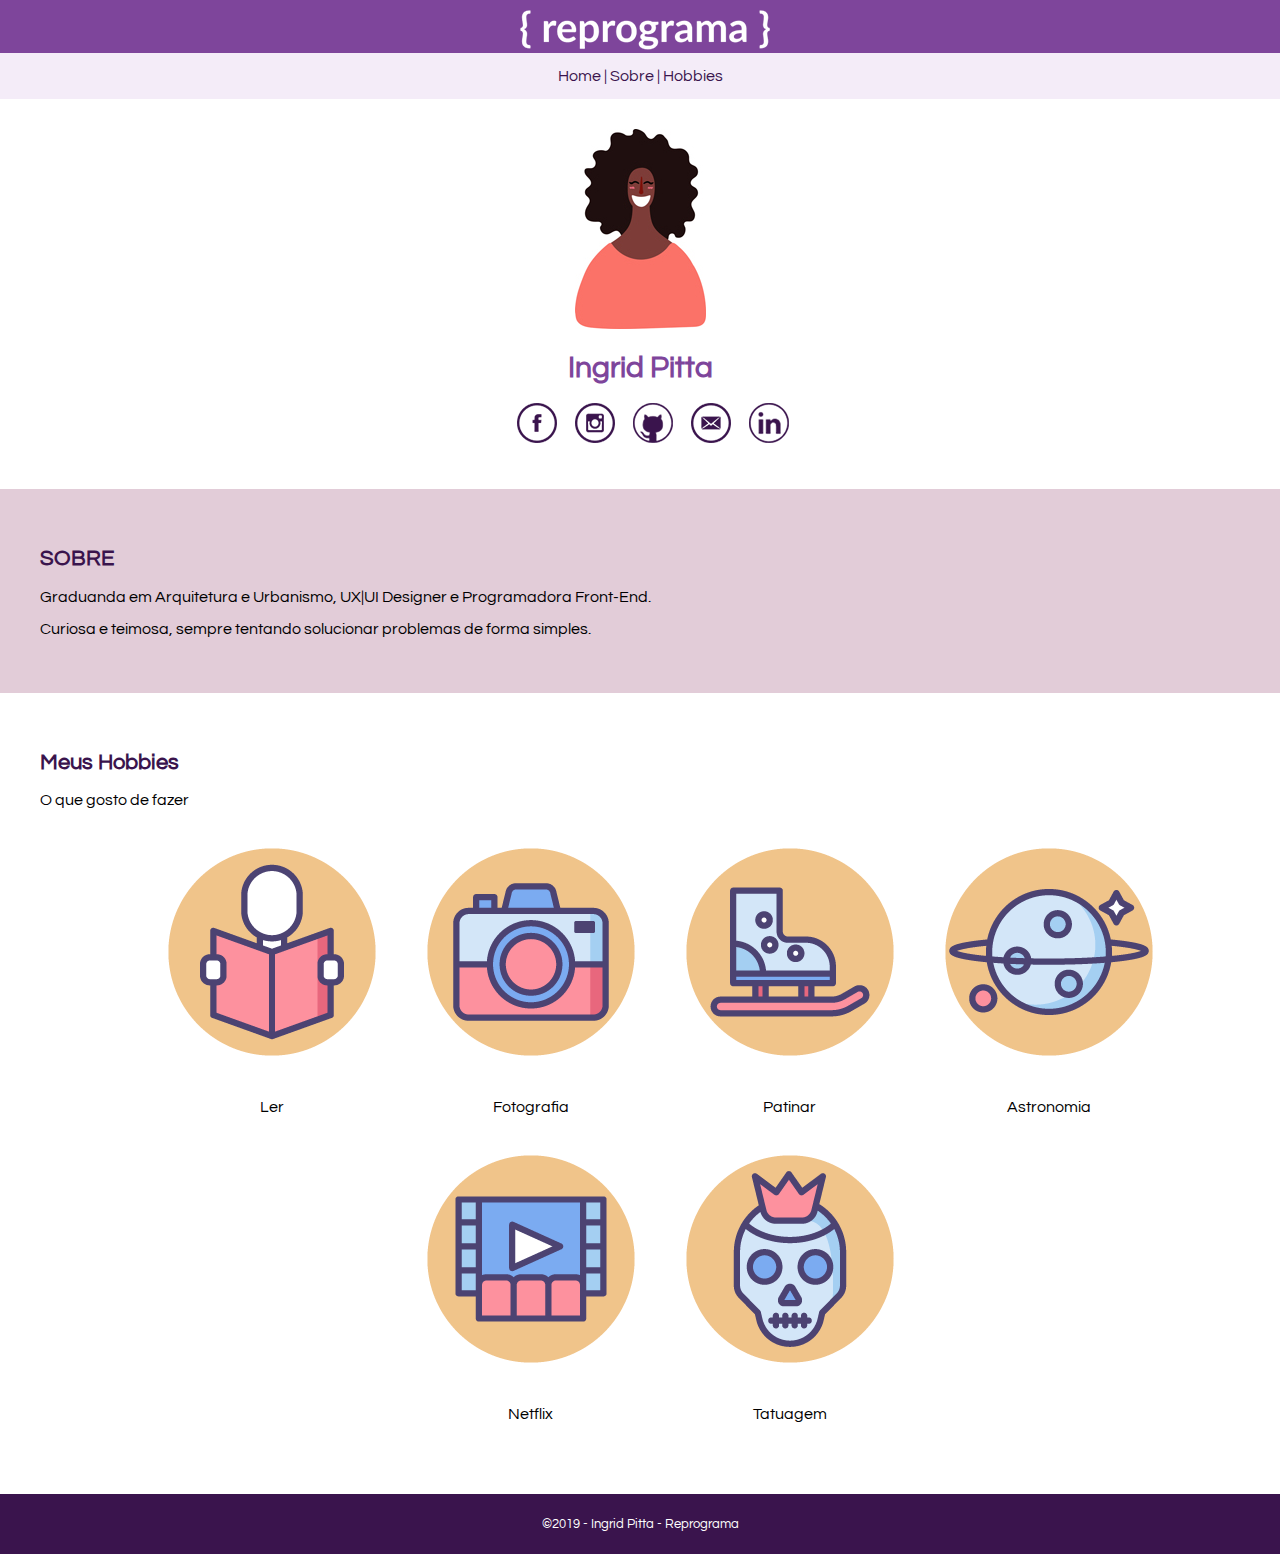
<file: index.html>
<!DOCTYPE html>
<html lang="pt-br">
<head>
    <meta charset="UTF-8">
    <meta http-equiv="X-UA-Compatible" content="IE=edge">
    <title>Page Title</title>
    <link rel="shortcut icon" type="image/png" href="https://www.reprograma.com.br/assets/img/favicon.ico"/>
    <link rel="stylesheet" type="text/css" media="screen" href="main.css">
    <link href="https://fonts.googleapis.com/css?family=Questrial" rel="stylesheet"> 
    
</head>
<body>

    <div id="tudo">
        <header>
                <img src="imagem/logo-reprograma.png">
        </header>

<!--Menu de Navegação -->

        <nav id="menu">
                <a href="#boasvindas">Home</a> |
                <a href="#sobre">Sobre</a> |
                <a href="#sobre">Hobbies</a> 
                
        </nav>



        <section id="boasvindas"> 

<!--Retrato escolhido-->
                <img src="imagem/retrato4.jpg">

<!--Seu nome -->                
                <h1> Ingrid Pitta </h1>

<!--Suas Redes Sociais -->


        <ul class="icones-sociais">
            <li>
                <a href="https://www.facebook.com/IngridPitta056" class="facebook" target="_blank">
                    Facebook
                </a>
            </li>
            <li>
                    <a href="https://www.instagram.com/ingridpitta/?hl=pt" class="instagram" target="_blank">
                        Instagram
                    </a>
                </li>
            <li>
                <a href="https://github.com/ingridpitta" class="github" target="_blank">
                    Github
                </a>
            </li>
            <li>
                <a href="https://twitter.com/stewpot2k" class="email" target="_blank">
                    Twitter
                </a>
            </li>
            <li>
                <a href="https://www.linkedin.com/in/ingridpitta/" class="linkedin" target="_blank">
                    LinkedIn
                </a>
            </li>
        </ul>
   

               
            </section>
        

       <section id="sobre"> 
           <h2>SOBRE</h2>
            <p>Graduanda em Arquitetura e Urbanismo, UX|UI Designer e Programadora Front-End.</p>
            <p>Curiosa e teimosa, sempre tentando solucionar problemas de forma simples.</p>
        
        </section>

        <section id="hobbies"> 
                <h2>Meus Hobbies</h2>
                 <p>O que gosto de fazer</p>
        <div class="icones">
                 <ul class="hobbies">
                        <li>
                            <img src="imagem/png/Reading.png">
                            <p>Ler</p>
                        </li>
                        <li>
                            <img src="imagem/png/Photography.png">
                            <p>Fotografia</p>
                        </li>
                        <li>
                            <img src="imagem/png/Ice Skating.png">
                            <p>Patinar</p>
                        </li>
                        <li>
                            <img src="imagem/png/Astronomy.png">
                            <p>Astronomia</p>
                        </li>
                        <li>
                            <img src="imagem/png/Watching Movies.png">
                            <p>Netflix</p>
                        </li>
                        <li>
                            <img src="imagem/png/Tattoo.png">
                            <p>Tatuagem</p>
                        </li>
                        
                    </ul>
                </div>
             </section>
        <footer>
                <p>&copy;2019 - Ingrid Pitta - Reprograma</p>
        </footer>
    </div>
</body>
</html>
</file>
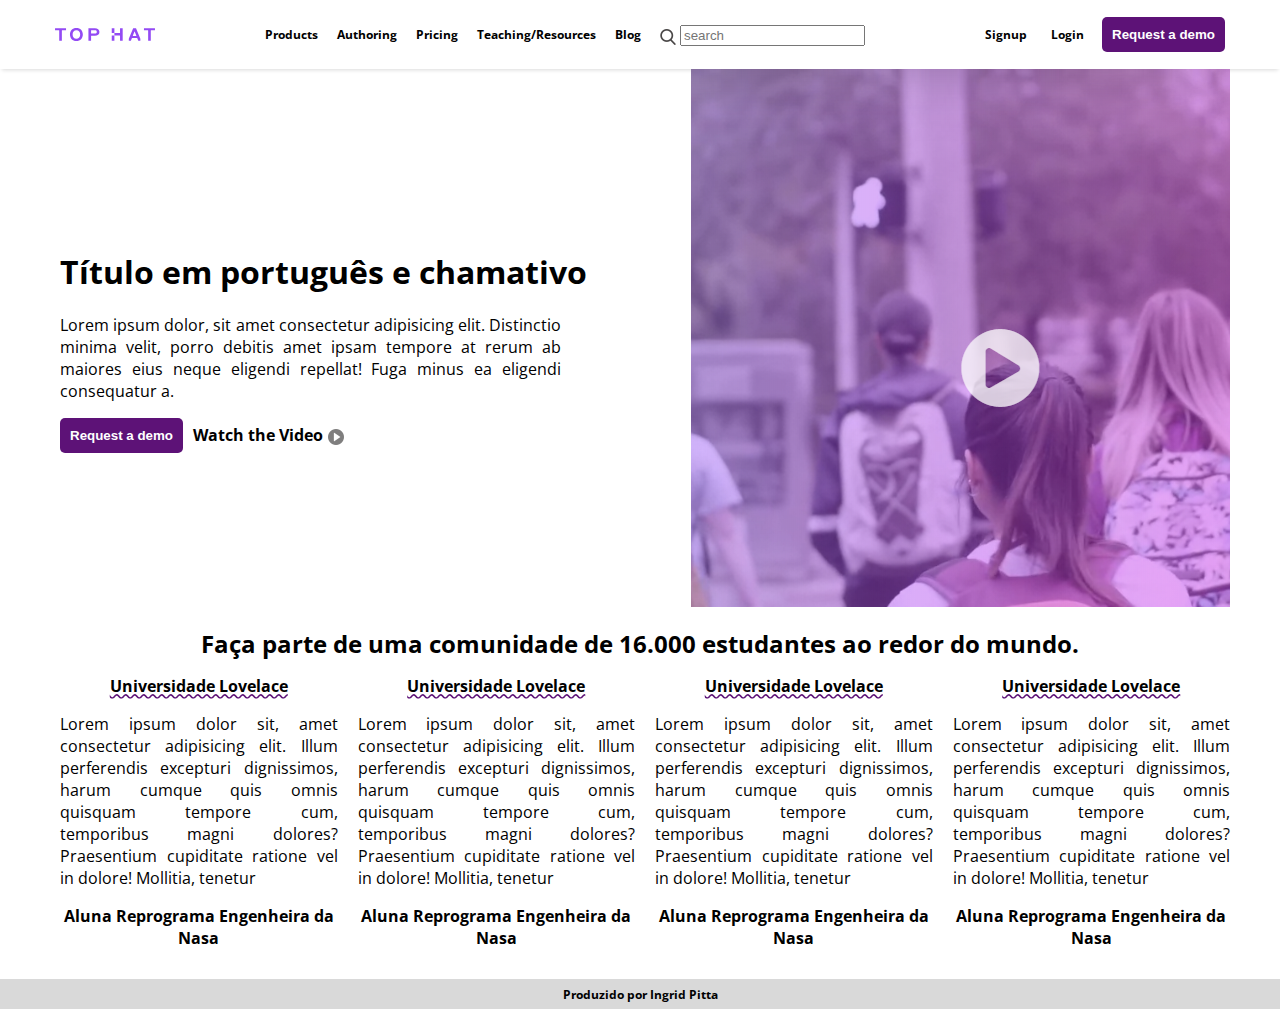
<file: Dojo/Index.html>
<!DOCTYPE html>
<html lang="pt-br">
     <head>
        <meta charset="UTF-8">
        <meta  title="TOP HAT">

        <link href="https://fonts.googleapis.com/css?family=Open+Sans" rel="stylesheet">
        <link rel="stylesheet" href="./css/style.css">
    </head>

    <body>
        <nav class="navegacao">
            <img src="./img/logo.svg" alt="Top Hat" title="Top Hat" class="navegacao__logo">

            <ul class="navegacao__menu">
                <li><a href="Products.html" target="_blank" class="navegacao__link">Products</a></li>
                <li><a href="Authoring.html" target="_blank" class="navegacao__link">Authoring</a></li>
                <li><a href="Pricing.html" target="_blank" class="navegacao__link">Pricing</a></li>
                <li><a href="Teaching/Resources.html" target="_blank" class="navegacao__link">Teaching/Resources</a></li>
                <li><a href="Blog.html" target="_blank" class="navegacao__link">Blog</a></li>
                <div class="navegacao__busca">
                    <li><img src="./img/search.png" class="busca__logo"></li>
                    <li><input name="search" type="text" placeholder="search" class="busca__input"></li>
                </div> 
            </ul>
        
            <div class="navegacao__cadastro">
                <ul>
                    <li><a href="Signup.html" target="_blank" class="navegacao__link">Signup</a></li>
                    <li><a href="Login.html" target="_blank" class="navegacao__link">Login</a></li>
                </ul>

                <button class="navegacao__botao">Request a demo</button>
            </div>
        </nav>

        <main>
        <header class="cabecalho">
            <div class="cabecalho__conteudo">
                <div class="cabecalho__texto">
                    <h1 class="cabecalho__titulo">Título em português e chamativo</h1>
                    <p class="cabecalho__paragrafo">Lorem ipsum dolor, sit amet consectetur adipisicing elit. Distinctio minima velit, porro debitis amet ipsam tempore at rerum ab maiores eius neque eligendi repellat! Fuga minus ea eligendi consequatur a.</p>
                </div>
                <div class="cabecalho__botao">
                    <button class="botao__botaorequest">Request a demo</button>
                    <a class="botao__link" href="Watch the Video" target="_blank">Watch the Video<img src="./img/play-button.png" alt="Watch the Video" title="Watch the Video" class="link__imagem"></a>
                </div> 
            </div>   
            <div class="cabecalho__video">
                <a class="botao__link" href="Watch the Video" target="_blank"><img src="img/header.png" alt="Video" title="Video"></a>
            </div>        
        </header>
        </main>

        <section class="depoimentos">
            <h2 class="depoimentos__chamada">Faça parte de uma comunidade de 16.000 estudantes ao redor do mundo.</h2>
            
            <div class="depoimentos__conteudo">
                <div class="conteudo__coluna1">
                    <p class="conteudo__titulo">Universidade Lovelace</p>
    
                    <p>Lorem ipsum dolor sit, amet consectetur adipisicing elit. Illum perferendis excepturi dignissimos, harum cumque quis omnis quisquam tempore cum, temporibus magni dolores? Praesentium cupiditate ratione vel in dolore! Mollitia, tenetur</p>
    
                    <p class="conteudo__creditos">Aluna Reprograma Engenheira da Nasa</p>
                </div>
        
                <div class="conteudo__coluna2">
                    <p class="conteudo__titulo">Universidade Lovelace</p>
    
                    <p>Lorem ipsum dolor sit, amet consectetur adipisicing elit. Illum perferendis excepturi dignissimos, harum cumque quis omnis quisquam tempore cum, temporibus magni dolores? Praesentium cupiditate ratione vel in dolore! Mollitia, tenetur</p>
    
                    <p class="conteudo__creditos">Aluna Reprograma Engenheira da Nasa</p>
                </div>
    
                <div class="conteudo__coluna3">
                    <p class="conteudo__titulo">Universidade Lovelace</p>
    
                    <p>Lorem ipsum dolor sit, amet consectetur adipisicing elit. Illum perferendis excepturi dignissimos, harum cumque quis omnis quisquam tempore cum, temporibus magni dolores? Praesentium cupiditate ratione vel in dolore! Mollitia, tenetur</p>
    
                    <p class="conteudo__creditos">Aluna Reprograma Engenheira da Nasa</p>
                </div>
    
                <div class="conteudo__coluna4">
                    <p class="conteudo__titulo">Universidade Lovelace</p>
    
                    <p>Lorem ipsum dolor sit, amet consectetur adipisicing elit. Illum perferendis excepturi dignissimos, harum cumque quis omnis quisquam tempore cum, temporibus magni dolores? Praesentium cupiditate ratione vel in dolore! Mollitia, tenetur</p>
    
                    <p class="conteudo__creditos">Aluna Reprograma Engenheira da Nasa</p>
                </div>
            </div>   
        </section>

        <footer class="rodape">
            <p>Produzido por Ingrid Pitta</p>
        </footer>
    </body>
</html>
</file>
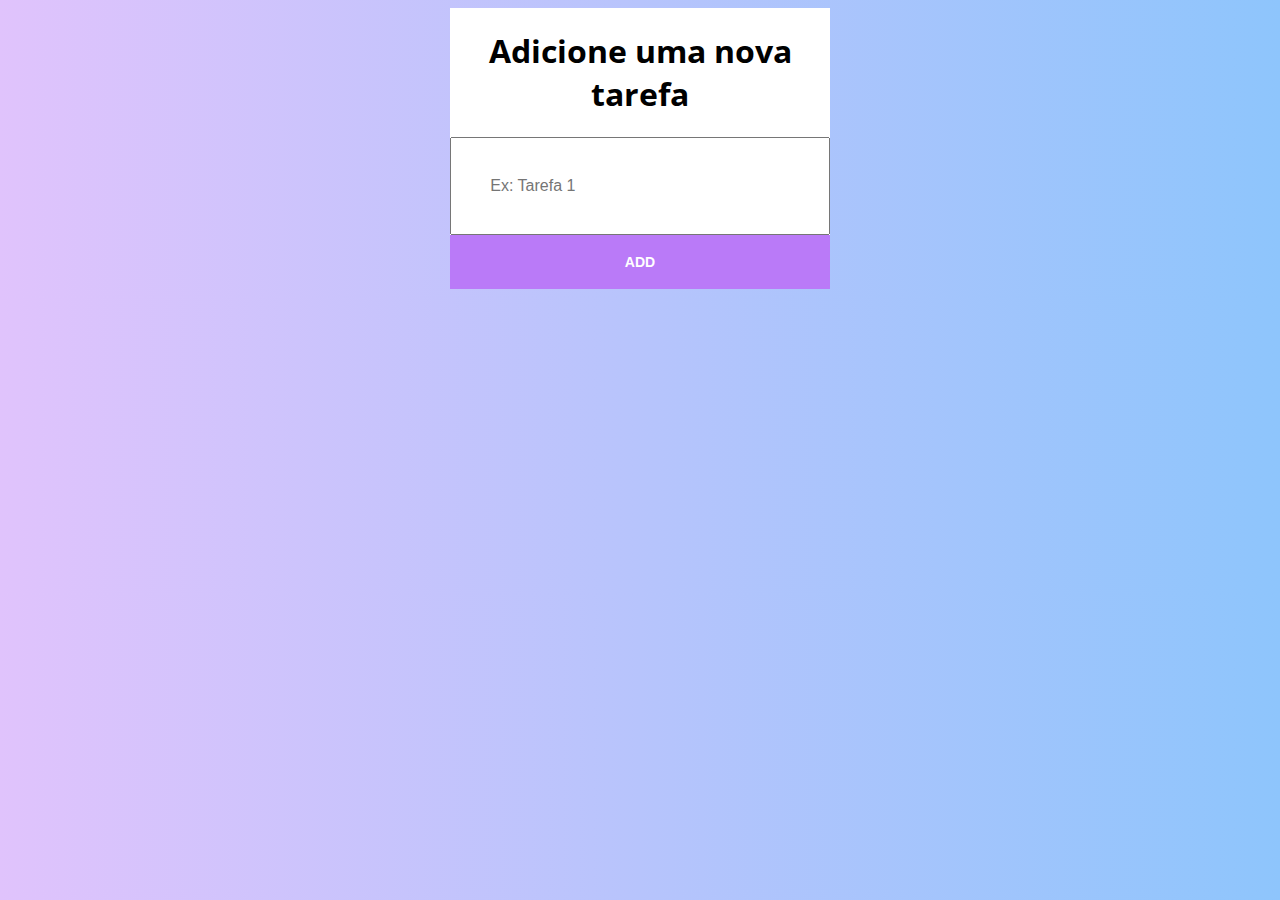
<file: javascript/to_do_list/index.html>
<!DOCTYPE html>
<html lang="en">
    <head>
        <meta charset="UTF-8">
        <meta name="viewport" content="width=device-width, initial-scale=1.0">
        <meta http-equiv="X-UA-Compatible" content="ie=edge">
        <title>To Do List</title>
        <link rel="stylesheet" href="assets/style.css"/>
        <link href="https://fonts.googleapis.com/css?family=Open+Sans" rel="stylesheet">
    </head>
    <body>
        <main>
            <section class="container">
                <h1 class="titulo" id="titulo">Adicione uma nova tarefa</h1>
                <div class="form" id="form">
                    <input class="input" id="input" type="text" placeholder="Ex: Tarefa 1">
                    <button class="btn" id="btn">ADD</button>
                </div>
                <div class="tarefas" id="tarefas"></div>
                <div class="selecao" id="selecao">
                    <button class="btnRodape" id="btnRodapeConcluir">Marcar/Desmarcar</button>
                    <button class="btnRodape" id="btnRodapeLimpar">Limpar lista</button>
                </div>
            </section>
        </main>  
    <script type="text/javascript" src="assets/script.js"></script>
    </body>
</html>
</file>
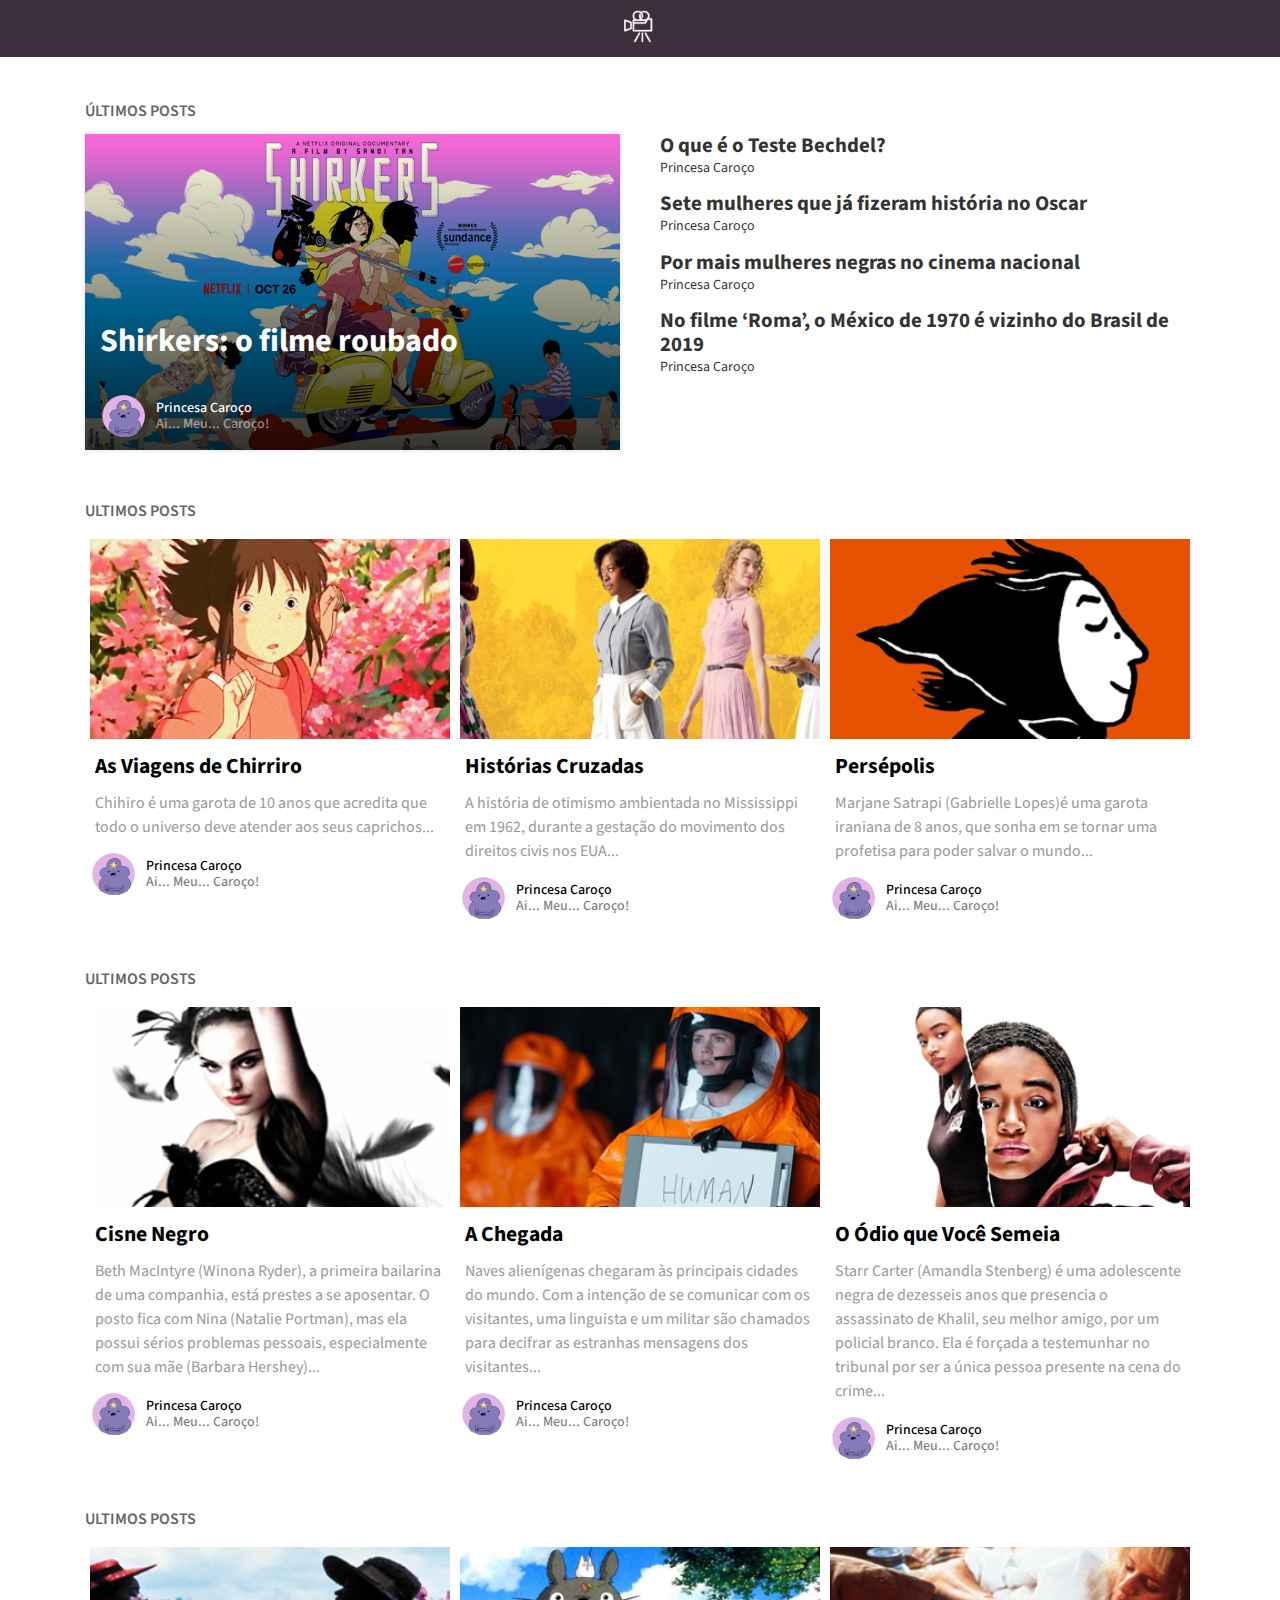
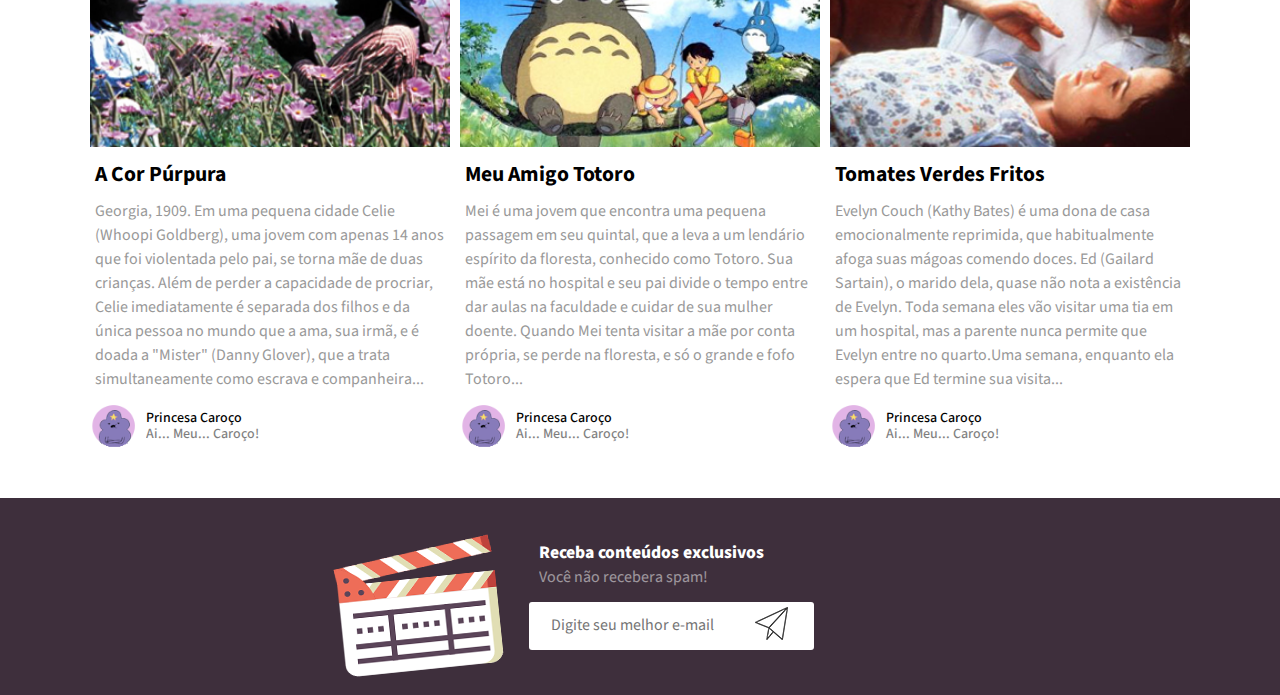
<file: responsivo/Mobile First/index.html>
<!DOCTYPE html>
<html lang="pt-br">
    <head>
        <meta charset="UTF-8">
        <meta name="viewport" content="width=device-width, initial-scale=1">
        <title>Esse Passa</title>
        <meta name="robots" content="index, follow" />
        
        <!-- Favicon -->
        <link rel="icon" href="img/favicon.png" />
        
        <!-- Depêndencias -->
        <link rel="stylesheet" href="css/style.css">
        <link rel="stylesheet" href="css/normalize.css">
        <link href="https://fonts.googleapis.com/css?family=Source+Sans+Pro:300,400,600,700" rel="stylesheet">
    </head>

    <body>

        <!-- INICIO HEADER -->
        <header>
                <img src="img/logo.jpeg" alt="Esse Passa!">
        </header>
        <!-- FIM HEADER -->

        <!-- INICIO MAIN -->
        <main>
            <!-- INICIO ULTIMOS POSTS -->
            <section>
                <div class="ultimos-posts">
                    <div class="container">
                    <div class="d-flex">
            
                        <h2>Últimos Posts</h2>
            
                        <ul>
                        <div class="d-flex">
                            <div class="destaque">
                            <li>
                                <img class="bg" src="img/shirkers.jpg" alt="shirkers" />
                                <figcaption>
                                <h3>Shirkers: o filme roubado</h3>
            
                                <div class="autor-destaque">
                                    <div class="d-flex">
                                    <div class="foto-autor">
                                        <img src="img/avatar.png" alt="Foto da Autora">
                                    </div><!-- /foto-autor -->
            
                                    <div class="sobre-autor">
                                        <p>Princesa Caroço</p>
                                        <span>Ai... Meu... Caroço!	</span>
                                    </div><!-- /sobre-autor -->
                                    </div><!-- /d-flex -->
                                </div><!-- /autor-destaque -->
            
                                </figcaption>
                                <a href="#"></a>
                            </li>
                            </div><!-- /destaque -->
            
                            <div class="sub-itens">
                            <li>
                                <a href="#">
                                <p>O que é o Teste Bechdel?</p>
                                <span>Princesa Caroço</span>
                                </a>
                            </li>
            
                            <li>
                                <a href="#">
                                <p>Sete mulheres que já fizeram história no Oscar</p>
                                <span>Princesa Caroço</span>
                                </a>
                            </li>
            
                            <li>
                                <a href="#">
                                <p>Por mais mulheres negras no cinema nacional</p>
                                <span>Princesa Caroço</span>
                                </a>
                            </li>
            
                            <li>
                                <a href="#">
                                <p>No filme ‘Roma’, o México de 1970 é vizinho do Brasil de 2019</p>
                                <span>Princesa Caroço</span>
                                </a>
                            </li>
                            </div><!-- /sub-itens -->
                        </div><!-- /d-flex -->
                        </ul>
            
                    </div><!-- /d-flex -->
                    </div><!-- /container -->
                </div><!-- /ultimos-posts -->
            </section>
            <!-- FIM ULTIMOS POSTS -->
        </main>
        <!-- FIM MAIN -->

        <!-- INICIO POST CATEGORIA -->
        <section>
                <div class="post-categoria">
                <div class="container">
                    <h2>Ultimos Posts</h2>
        
                    <div class="d-flex">
        
                    <div class="item-post">
                        <a href="javascript:void(0)">
                        <div class="item-post_foto">
                            <img src="img/chirriro.jpg" alt="As Viagens de Chirriro">
                        </div><!-- /item-post_foto -->
                        <p class="titulo">As Viagens de Chirriro</p>
                        <p class="resumo">
                            Chihiro é uma garota de 10 anos que acredita que todo o universo deve atender aos seus caprichos...
                        </p>
                        <div class="autor">
                            <div class="d-flex">
                            <div class="foto-autor">
                                <img src="img/avatar.png" alt="Foto do Autor">
                            </div><!-- /foto-autor -->
        
                            <div class="sobre-autor">
                                <p>Princesa Caroço</p>
                                <span>Ai... Meu... Caroço!	</span>
                            </div><!-- /sobre-autor -->
                            </div><!-- /d-flex -->
                        </div><!-- /autor -->
                        </a>
                    </div><!-- /item-post -->
        
                    <div class="item-post">
                        <a href="javascript:void(0)">
                        <div class="item-post_foto">
                            <img src="img/historias_cruzadas.jpg" alt="Histórias Cruzadas">
                        </div><!-- /item-post_foto -->
                        <p class="titulo">Histórias Cruzadas</p>
                        <p class="resumo">
                            A história de otimismo ambientada no Mississippi em 1962, durante a gestação do movimento dos direitos civis nos EUA...
                        </p>
                        <div class="autor">
                            <div class="d-flex">
                            <div class="foto-autor">
                                <img src="img/avatar.png" alt="Foto do Autor">
                            </div><!-- /foto-autor -->
        
                            <div class="sobre-autor">
                                <p>Princesa Caroço</p>
                                <span>Ai... Meu... Caroço!	</span>
                            </div><!-- /sobre-autor -->
                            </div><!-- /d-flex -->
                        </div><!-- /autor -->
                        </a>
                    </div><!-- /item-post -->
        
                    <div class="item-post">
                        <a href="javascript:void(0)">
                        <div class="item-post_foto">
                            <img src="img/persepolis.jpg" alt="Persepolis">
                        </div><!-- /item-post_foto -->
                        <p class="titulo">Persépolis</p>
                        <p class="resumo">
                                Marjane Satrapi (Gabrielle Lopes)é uma garota iraniana de 8 anos, que sonha em se tornar uma profetisa para poder salvar o mundo...
                        </p>
                        <div class="autor">
                            <div class="d-flex">
                            <div class="foto-autor">
                                <img src="img/avatar.png" alt="Foto do Autor">
                            </div><!-- /foto-autor -->
        
                            <div class="sobre-autor">
                                <p>Princesa Caroço</p>
                                <span>Ai... Meu... Caroço!	</span>
                            </div><!-- /sobre-autor -->
                            </div><!-- /d-flex -->
                        </div><!-- /autor -->
                        </a>
                    </div><!-- /item-post -->
        
                    </div><!-- /d-flex -->
                </div><!-- /container -->
                </div><!-- /post-categoria -->
        </section>
        <!-- FIM POST CATEGORIA -->

        <!-- INICIO POST CATEGORIA -->
        <section>
                <div class="post-categoria">
                <div class="container">
                    <h2>Ultimos Posts</h2>
        
                    <div class="d-flex">
        
                    <div class="item-post">
                        <a href="javascript:void(0)">
                        <div class="item-post_foto">
                            <img src="img/cisne_negro.jpg" alt="Cisne Negro">
                        </div><!-- /item-post_foto -->
                        <p class="titulo">Cisne Negro</p>
                        <p class="resumo">
                            Beth MacIntyre (Winona Ryder), a primeira bailarina de uma companhia, está prestes a se aposentar. O posto fica com Nina (Natalie Portman), mas ela possui sérios problemas pessoais, especialmente com sua mãe (Barbara Hershey)...
                        </p>
                        <div class="autor">
                            <div class="d-flex">
                            <div class="foto-autor">
                                <img src="img/avatar.png" alt="Foto do Autor">
                            </div><!-- /foto-autor -->
        
                            <div class="sobre-autor">
                                <p>Princesa Caroço</p>
                                <span>Ai... Meu... Caroço!	</span>
                            </div><!-- /sobre-autor -->
                            </div><!-- /d-flex -->
                        </div><!-- /autor -->
                        </a>
                    </div><!-- /item-post -->
        
                    <div class="item-post">
                        <a href="javascript:void(0)">
                        <div class="item-post_foto">
                            <img src="img/chegada.jpg" alt="A Chegada">
                        </div><!-- /item-post_foto -->
                        <p class="titulo">A Chegada</p>
                        <p class="resumo">
                            Naves alienígenas chegaram às principais cidades do mundo. Com a intenção de se comunicar com os visitantes, uma linguista e um militar são chamados para decifrar as estranhas mensagens dos visitantes...
                        </p>
                        <div class="autor">
                            <div class="d-flex">
                            <div class="foto-autor">
                                <img src="img/avatar.png" alt="Foto do Autor">
                            </div><!-- /foto-autor -->
        
                            <div class="sobre-autor">
                                <p>Princesa Caroço</p>
                                <span>Ai... Meu... Caroço!	</span>
                            </div><!-- /sobre-autor -->
                            </div><!-- /d-flex -->
                        </div><!-- /autor -->
                        </a>
                    </div><!-- /item-post -->
        
                    <div class="item-post">
                        <a href="javascript:void(0)">
                        <div class="item-post_foto">
                            <img src="img/semeia.jpg" alt="Semeia">
                        </div><!-- /item-post_foto -->
                        <p class="titulo">O Ódio que Você Semeia</p>
                        <p class="resumo">
                            Starr Carter (Amandla Stenberg) é uma adolescente negra de dezesseis anos que presencia o assassinato de Khalil, seu melhor amigo, por um policial branco. Ela é forçada a testemunhar no tribunal por ser a única pessoa presente na cena do crime...
                        </p>
                        <div class="autor">
                            <div class="d-flex">
                            <div class="foto-autor">
                                <img src="img/avatar.png" alt="Foto do Autor">
                            </div><!-- /foto-autor -->
        
                            <div class="sobre-autor">
                                <p>Princesa Caroço</p>
                                <span>Ai... Meu... Caroço!	</span>
                            </div><!-- /sobre-autor -->
                            </div><!-- /d-flex -->
                        </div><!-- /autor -->
                        </a>
                    </div><!-- /item-post -->
        
                    </div><!-- /d-flex -->
                </div><!-- /container -->
                </div><!-- /post-categoria -->
        </section>
        <!-- FIM POST CATEGORIA -->

        <!-- INICIO POST CATEGORIA -->
        <section>
                <div class="post-categoria">
                <div class="container">
                    <h2>Ultimos Posts</h2>
        
                    <div class="d-flex">
        
                    <div class="item-post">
                        <a href="javascript:void(0)">
                        <div class="item-post_foto">
                            <img src="img/purpura.jpg" alt="Cisne Negro">
                        </div><!-- /item-post_foto -->
                        <p class="titulo">A Cor Púrpura</p>
                        <p class="resumo">
                            Georgia, 1909. Em uma pequena cidade Celie (Whoopi Goldberg), uma jovem com apenas 14 anos que foi violentada pelo pai, se torna mãe de duas crianças. Além de perder a capacidade de procriar, Celie imediatamente é separada dos filhos e da única pessoa no mundo que a ama, sua irmã, e é doada a "Mister" (Danny Glover), que a trata simultaneamente como escrava e companheira...
                        </p>
                        <div class="autor">
                            <div class="d-flex">
                            <div class="foto-autor">
                                <img src="img/avatar.png" alt="Foto do Autor">
                            </div><!-- /foto-autor -->
        
                            <div class="sobre-autor">
                                <p>Princesa Caroço</p>
                                <span>Ai... Meu... Caroço!	</span>
                            </div><!-- /sobre-autor -->
                            </div><!-- /d-flex -->
                        </div><!-- /autor -->
                        </a>
                    </div><!-- /item-post -->
        
                    <div class="item-post">
                        <a href="javascript:void(0)">
                        <div class="item-post_foto">
                            <img src="img/totoro.jpg" alt="Meu amigo Totoro">
                        </div><!-- /item-post_foto -->
                        <p class="titulo">Meu Amigo Totoro</p>
                        <p class="resumo">
                            Mei é uma jovem que encontra uma pequena passagem em seu quintal, que a leva a um lendário espírito da floresta, conhecido como Totoro. Sua mãe está no hospital e seu pai divide o tempo entre dar aulas na faculdade e cuidar de sua mulher doente. Quando Mei tenta visitar a mãe por conta própria, se perde na floresta, e só o grande e fofo Totoro...
                        </p>
                        <div class="autor">
                            <div class="d-flex">
                            <div class="foto-autor">
                                <img src="img/avatar.png" alt="Foto do Autor">
                            </div><!-- /foto-autor -->
        
                            <div class="sobre-autor">
                                <p>Princesa Caroço</p>
                                <span>Ai... Meu... Caroço!	</span>
                            </div><!-- /sobre-autor -->
                            </div><!-- /d-flex -->
                        </div><!-- /autor -->
                        </a>
                    </div><!-- /item-post -->
        
                    <div class="item-post">
                        <a href="javascript:void(0)">
                        <div class="item-post_foto">
                            <img src="img/tomates.jpg" alt="Tomates Verdes Fritos">
                        </div><!-- /item-post_foto -->
                        <p class="titulo">Tomates Verdes Fritos</p>
                        <p class="resumo">
                            Evelyn Couch (Kathy Bates) é uma dona de casa emocionalmente reprimida, que habitualmente afoga suas mágoas comendo doces. Ed (Gailard Sartain), o marido dela, quase não nota a existência de Evelyn. Toda semana eles vão visitar uma tia em um hospital, mas a parente nunca permite que Evelyn entre no quarto.Uma semana, enquanto ela espera que Ed termine sua visita...
                        </p>
                        <div class="autor">
                            <div class="d-flex">
                            <div class="foto-autor">
                                <img src="img/avatar.png" alt="Foto do Autor">
                            </div><!-- /foto-autor -->
        
                            <div class="sobre-autor">
                                <p>Princesa Caroço</p>
                                <span>Ai... Meu... Caroço!	</span>
                            </div><!-- /sobre-autor -->
                            </div><!-- /d-flex -->
                        </div><!-- /autor -->
                        </a>
                    </div><!-- /item-post -->
        
                    </div><!-- /d-flex -->
                </div><!-- /container -->
                </div><!-- /post-categoria -->
        </section>
        <!-- FIM POST CATEGORIA -->
        <!-- INICIO NEWSLETTER -->
        <section>
                <div class="newsletter">
                <div class="container">
                    <div class="d-flex">
        
                    <div class="newsletter_claquete">
                        <img src="img/claquete.png" alt="claquete">
                    </div><!-- /newsletter_claquete -->
        
                    <div class="newsletter_conteudo">
                        <div>
                        <div class="newsletter_titulo">
                            <p>Receba conteúdos exclusivos</p>
                            <span>Você não recebera spam!</span>
                        </div><!-- /newsletter_titulo -->
        
                        <div class="newsletter_input">
                            <input type="text" placeholder="Digite seu melhor e-mail" value="">
                            <button type="submit"><img src="img/enviar.png" alt="Enviar"></button>
                        </div><!-- /newsletter_input -->
                        </div>
                    </div><!-- /newsletter_conteudo -->
        
                    </div><!-- /d-flex -->
                </div><!-- /container -->
                </div><!-- /newsletter -->
        </section>
        <!-- FIM NEWSLETTER -->
    </body>
</html>
</file>
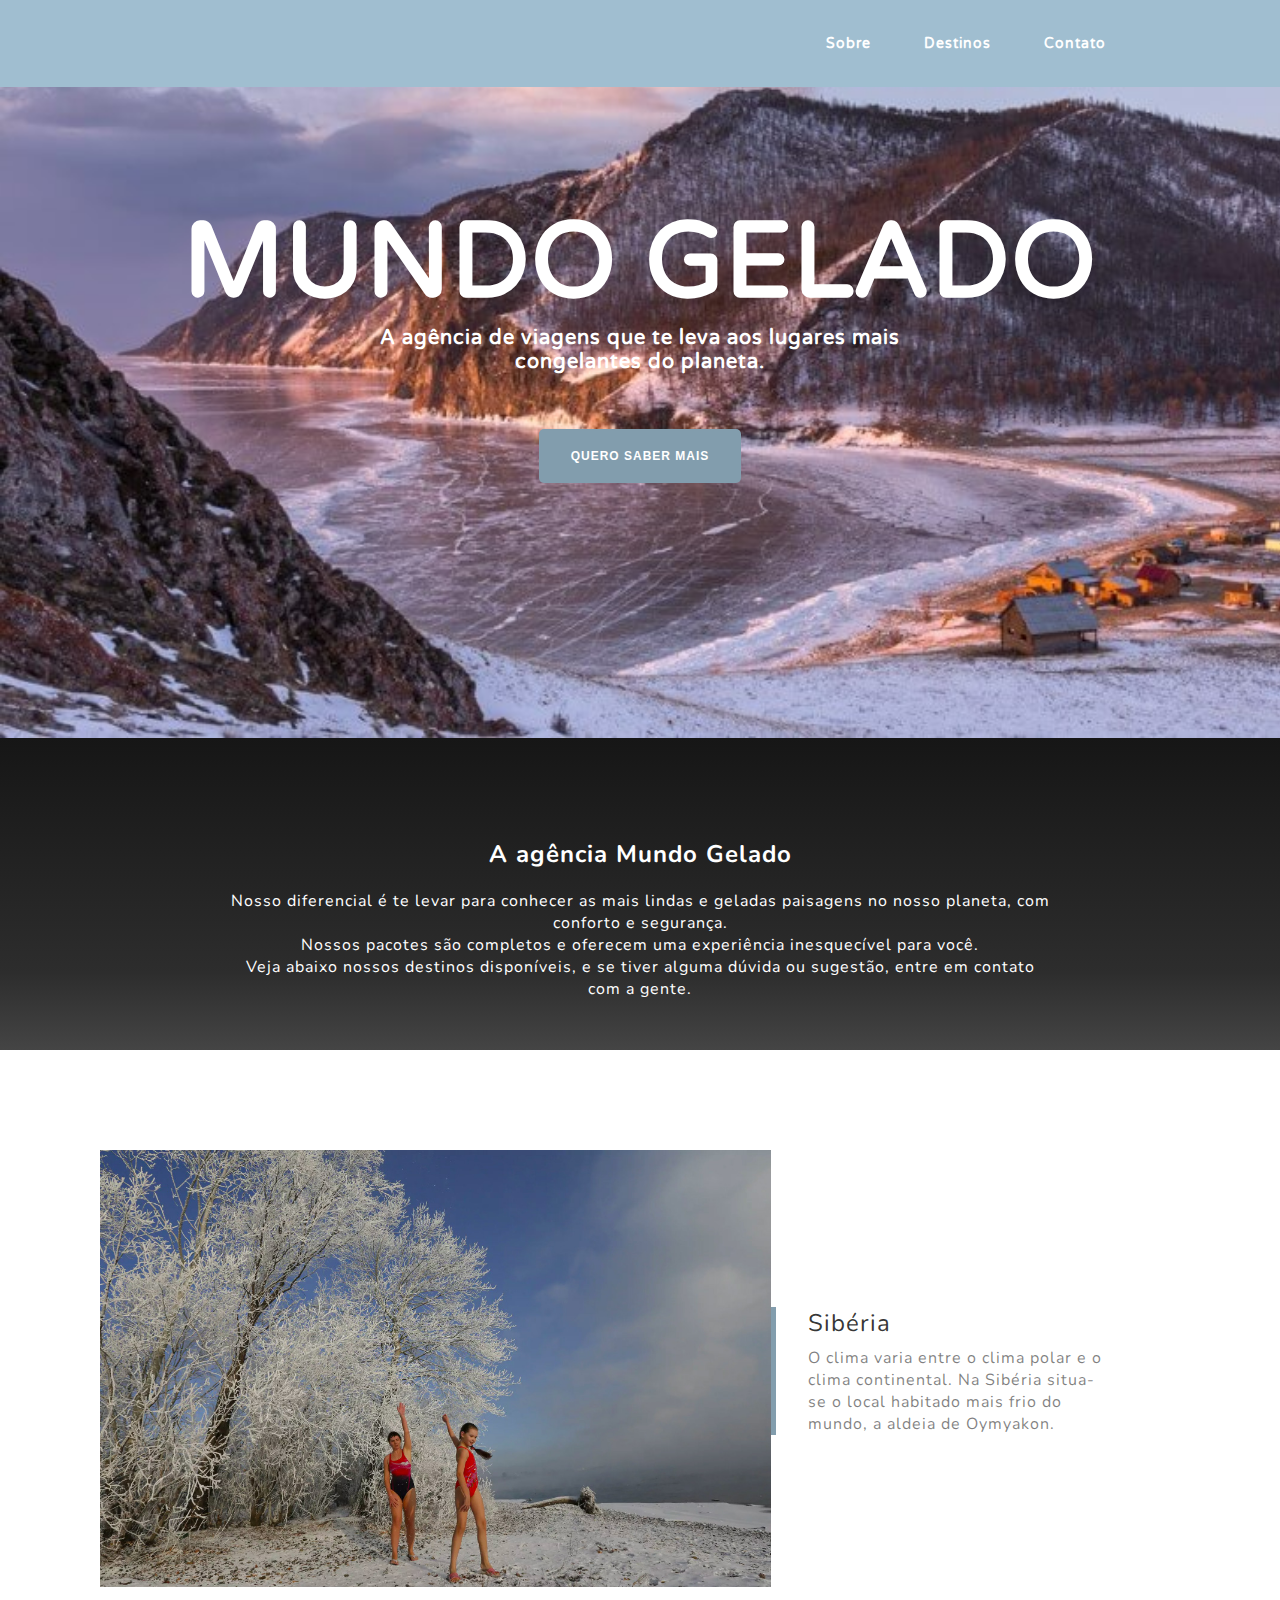
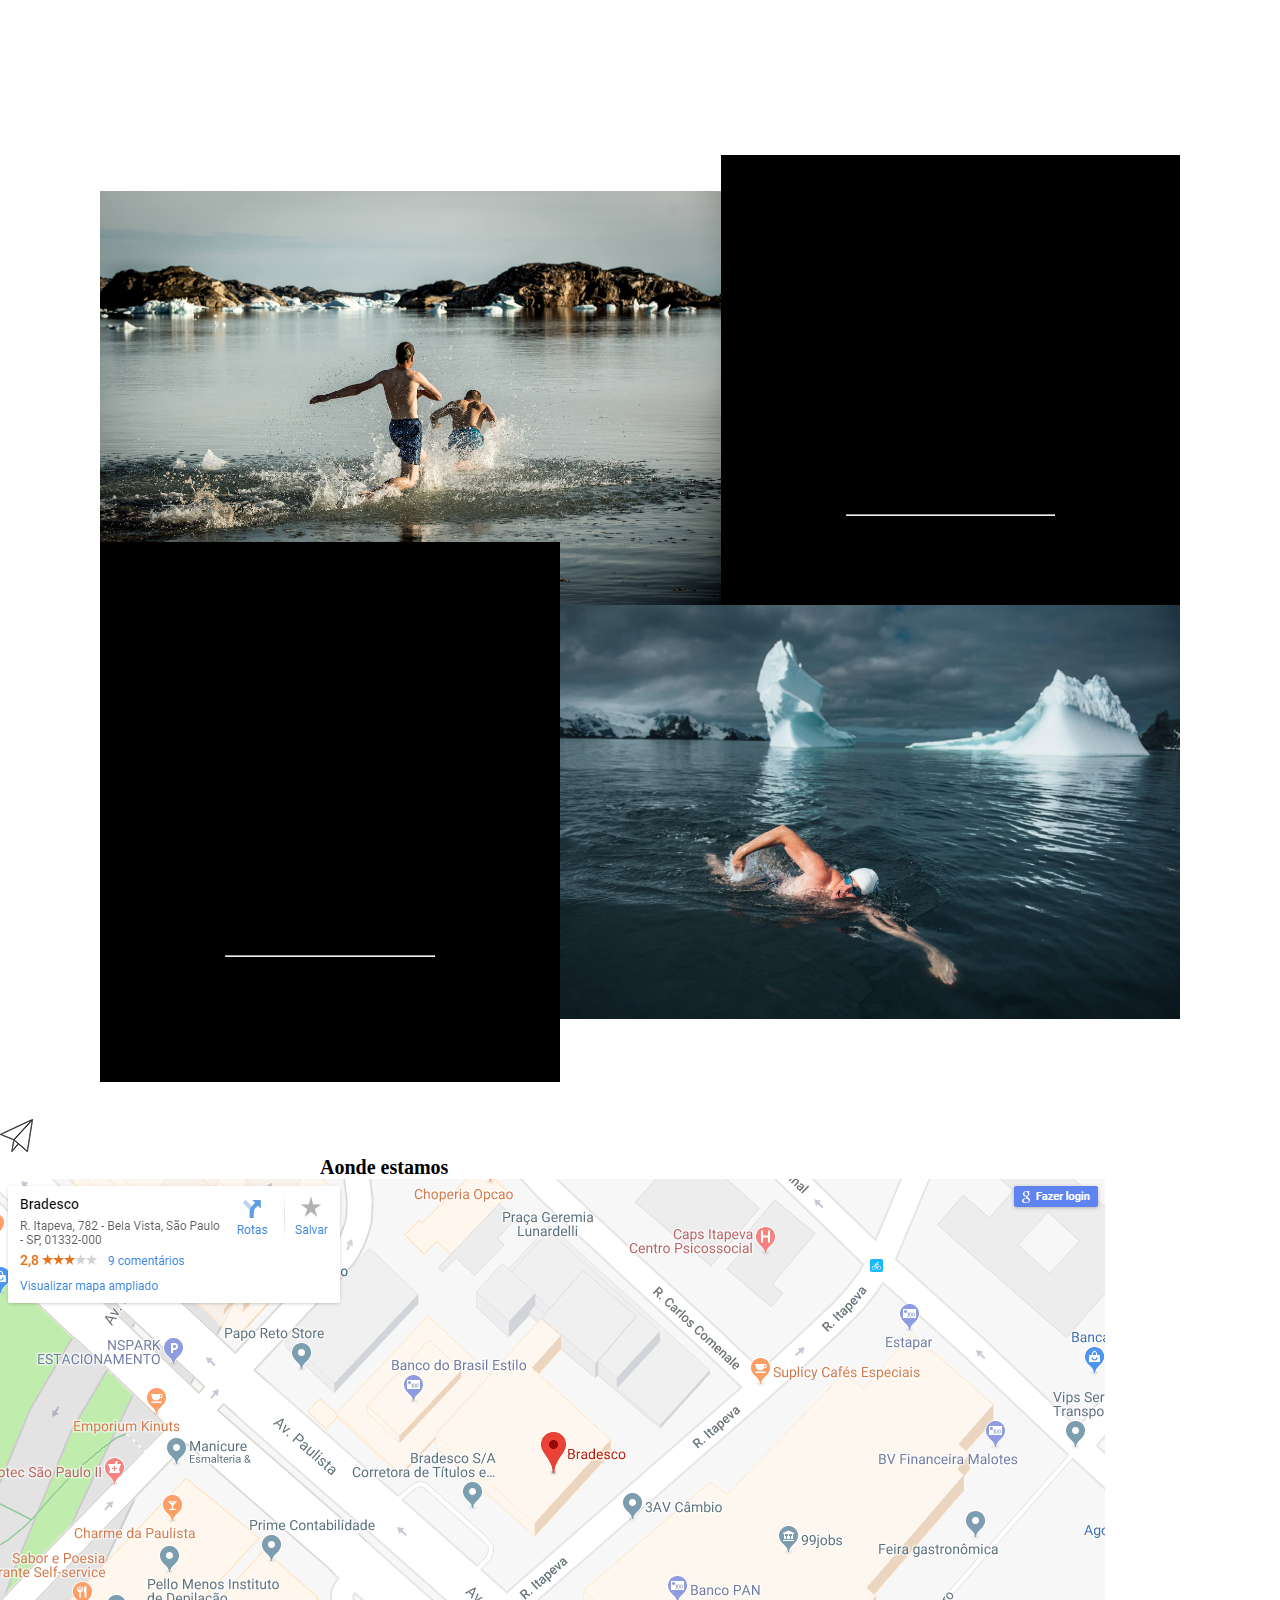
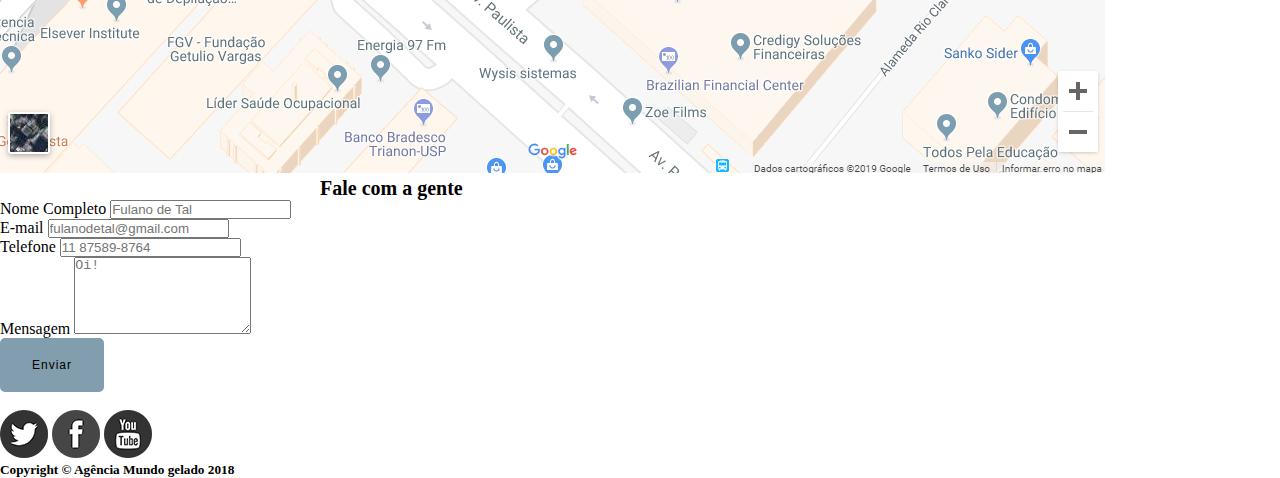
<file: responsivo/responsivo-master/exercicio-responsivo-do-zero/index.html>
<!DOCTYPE html>
<html lang="pt-br">

    <head>

        <meta charset="UTF-8">
        <meta name="viewport" content="width=device-width, initial-scale=1">
        <meta http-equiv="X-UA-Compatible" content="IE-edge">
        
        <title>Agência de Viagens Mundo Gelado</title>

        <link rel="stylesheet"  type="text/css" media="screen" href="css/style.css">
        <link href="https://fonts.googleapis.com/css?family=Nunito|Varela+Round" rel="stylesheet">   

    </head>

    <body>
        <section class="container">
            <header class="container__cabecalho--navegacao">
                <nav class="navegacao">

                    <ul class="menu">
                        <li><a class="link" href="#sobre">Sobre</a></li>
                        <li><a class="link" href="#destinos">Destinos</a></li>
                        <li><a class="link" href="#contato">Contato</a></li>
                    </ul>

                </nav>
            </header>

            <section class="banner">

                <div class="cabecalho">

                <div class="conteudo">
                    <h1 class="conteudo__texto--h1">MUNDO GELADO</h1>
                    <h2 class="conteudo__texto--h2">A agência de viagens que te leva aos lugares mais congelantes do planeta.</h2>
                </div>

                    <div class="container__btn">
                        <button class="btn"><a class= "link" href="#sobre">QUERO SABER MAIS </a></button>
                    </div>

                </div>
            </section>

            <section id="sobre" class="apresentacao">

                <div class="apresentacao__conteudo">
                    <h2 class="apresentacao__texto--h2">A agência Mundo Gelado</h2>
                    <div class="apresentacao__paragrafo">
                        <p>Nosso diferencial é te levar para conhecer as mais lindas e geladas paisagens no nosso planeta, com conforto e segurança.</p>
                        <p>Nossos pacotes são completos e oferecem uma experiência inesquecível para você.</p>
                        <p>Veja abaixo nossos destinos disponíveis, e se tiver alguma dúvida ou sugestão, entre em contato com a gente.</p>
                    </div>
                </div>

            </section>

            <section id="destinos" class="destaque">
                <div class="destaque__destinos">
                    <div class="siberia__imagem">
                        <img src="img/siberia-1.jpg" alt="Foto Sibéria" title="Foto Sibéria">
                    </div>

                    <div class="siberia__descricao">
                        <h4 class="destaque__texto--h4">Sibéria</h4>
                        <p class="conteudo__paragrafo--siberia">O clima varia entre o clima polar e o clima continental. Na Sibéria situa-se o local habitado mais frio do mundo, a aldeia de Oymyakon.</p>
                    </div>
                </div>

            </section>

            <section class="mosaico">

                <div class="mosaico__container--groelandia">
                    
                    <div class="mosaico__imagem">
                        <img class="imagem__groelandia" src="img/groenlandia-1.jpg" alt="Foto Groelândia" title="Foto Groelândia">
                    </div>

                    <div class="chamada">
                        <h4 class="conteudo__texto--h4">Groelândia</h4>
                        <p class="conteudo__paragrafo--destinos">A Groenlândia é a maior ilha do mundo e tem mais de 44 000 km de linha de costa. A população é escassa, confinada a pequenos povoados na costa. A ilha tem a segunda maior reserva de gelo do mundo, apenas ultrapassada pela Antártida.</p>
                        <hr class="destinos__linha">
                    </div>

                </div>
                    
                <div class="mosaico__container--antartida">

                    <div class="chamada">
                        <h4 class="conteudo__texto--h4">Antártida</h4>
                        <p class="conteudo__paragrafo--destinos">É o continente mais frio, mais seco, com a maior média de altitude e de maior índice de ventos fortes do planeta.[1] A temperatura mais baixa da Terra (-89,2 °C) foi registrada na Antártica, sendo a temperatura média na costa, durante o verão, de -10 °C; no interior do continente, é de -40 °C</p>
                        <hr class="destinos__linha">
                    </div>

                    <div class="mosaico__imagem">
                        <img class="imagem__antartida" src="img/antartida-1.jpg" alt="Foto Antártida" title="Foto Antártida">
                    </div>

                </div>
                    
            </section>

            <section id="contato" class="localizacao">

                <div class="localizacao__mapa">

                    <div class="mapa__icone">
                        <img src="img/icone-localizacao.png" alt="Ícone de Localização" title="Ícone de Localização">
                    </div>

                    <div class="mapa__titulo">
                        <h2 class="conteudo__texto--h2">Aonde estamos</h2>
                    </div>

                    <div class="mapa__imagem">
                        <img src="img/mapa.png">
                    </div>

                    <div class="localizacao__contato">
                        <h2 class="conteudo__texto--h2">Fale com a gente</h2>
                    </div>
                </div>

                <div class="formulario">

                    <form class="formulario__informacoes">

                        <div class="formulario__blocotxt">
                            <label class="formulario__label">Nome Completo</label>
                            <input class="formulario__input" type="text" placeholder="Fulano de Tal">
                        </div>

                        <div class="formulario__blocotxt">
                            <label class="formulario__label">E-mail</label>
                            <input class="formulario__input" type="email" placeholder="fulanodetal@gmail.com">
                        </div>

                        <div class="formulario__blocotxt">
                            <label class="formulario__label">Telefone</label>
                            <input class="formulario__input"  type="tel" placeholder="11 87589-8764">
                        </div>

                        <div class="formulario__blocotxt">
                            <label class="formulario__label">Mensagem</label>
                            <textarea class="formulario__textarea" rows="5" placeholder="Oi!" ></textarea>
                        </div>

                        <div class="formulario__botao"><button class="btn" type="submit">Enviar</button>
                        </div>

                    </form>

                </div>  

            </section>

            <section class="contato">

                <div class="contato__telefone">
                    <a class="link" href="tel:111234-5678">Telefone: (11) 1234-5678</a>
                </div>

                <div class="contato__redes">
                    <a class="link" href="#"><img src="img/twitter.png" alt="Twitter" title="Twitter"></a>
                    <a class="link" href="#"><img src="img/facebook.png" alt="Facebook" title="Facebook"></a>
                    <a class="link" href="#"><img src="img/youtube.png" alt="Youtube" title="Youtube"></a>
                </div>

            </section>

            <footer class="rodape">

                <div class="rodape__conteudo">
                    <h5 class="conteudo__texto--h5">Copyright © Agência Mundo gelado 2018</h5>
                </div>

            </footer>
        </section>
    </body>
</html>
</file>
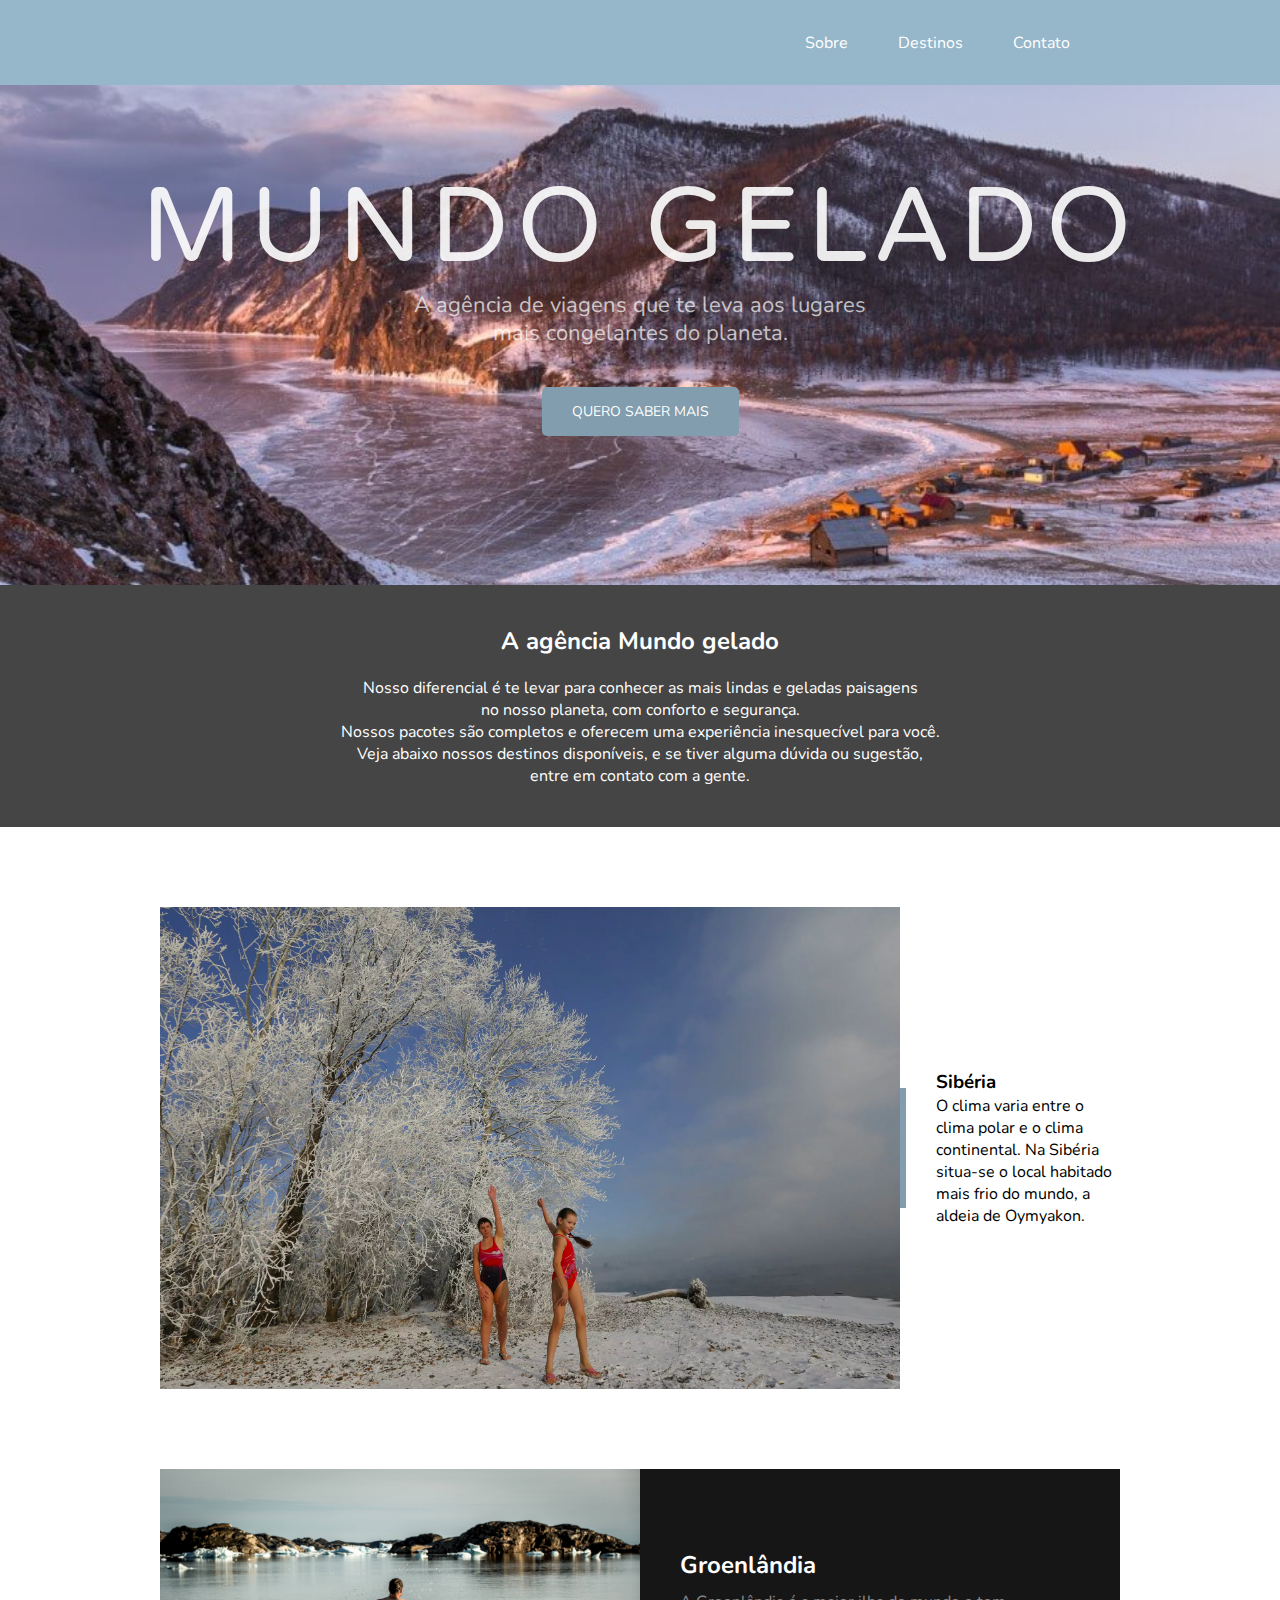
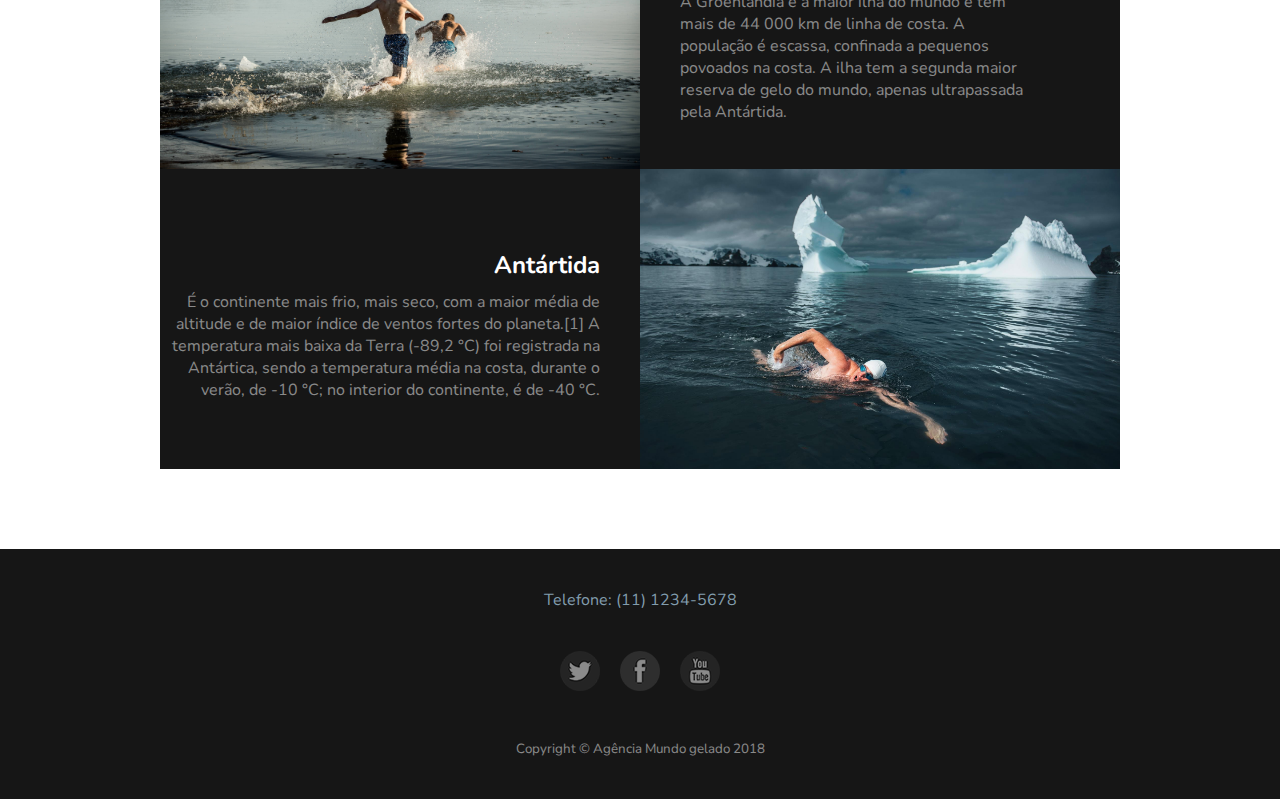
<file: responsivo/responsivo-master/exercicio-responsivo-do-zero/mundo-gelado-exercicio-resolvido/index.html>
<!DOCTYPE html>
<html lang="en">
  <head>
    <meta charset="utf-8">
    <link rel="stylesheet" href="css/style.css">
    <meta name="viewport" content="width=device-width, initial-scale=1, shrink-to-fit=no">
    <link href="https://fonts.googleapis.com/css?family=Varela+Round" rel="stylesheet">
    <link href="https://fonts.googleapis.com/css?family=Nunito:200,200i,300,300i,400,400i,600,600i,700,700i,800,800i,900,900i" rel="stylesheet">
    <title>Agência Mundo Gelado</title>
  </head>
  <body>
    <section>
      <nav class="nav">
        <div class="container">
          <ul class="nav__menu">
            <li>
              <a href="#sobre" class="nav__link">Sobre</a>
            </li>
            <li>
              <a href="#destinos" class="nav__link">Destinos</a>
            </li>
            <li>
              <a href="#contato" class="nav__link">Contato</a>
            </li>
            <img src="img/menu-hamburger.png" alt="Menu mobile" class="nav__mobile">
          </ul>
        </div>
      </nav>
    </section>

    <main>
      <section class="banner transition">
        <h1 class="banner__title">Mundo gelado</h1>
        <h2 class="banner__subtitle">A agência de viagens que te leva aos lugares<br> mais congelantes do planeta.</h2>
        <a href="#" class="btn btn--primary banner__btn transition">Quero saber mais</a>
      </section>

      <section class="about" id="sobre">
        <h2 class="about__title">A agência Mundo gelado</h2>
        <p>Nosso diferencial é te levar para conhecer as mais lindas e geladas paisagens<br> no nosso planeta, com conforto e segurança.<br>
          Nossos pacotes são completos e oferecem uma experiência inesquecível para você.<br> Veja abaixo nossos destinos disponíveis, e se tiver alguma dúvida ou sugestão,<br>
          entre em contato com a gente.</p>
      </section>

      <section id="destinos">
        <div class="container">

          <div class="destination destination--siberia">
            <img src="img/siberia-1.jpg" alt="Foto Siberia" class="destination--siberia__img">
            <span class="destination__border"></span>
            <div class="destination__text">
              <h3>Sibéria</h3>
              <p>O clima varia entre o clima polar e o clima continental. Na Sibéria situa-se o local habitado mais frio do mundo, a aldeia de Oymyakon.</p>
            </div>
          </div>

          <div>
            <div class="destination--groenlandia">
              <div class="destination--groenlandia__wrapper-img">
                <img src="img/groenlandia-1.jpg" alt="Foto groenlandia" class="destination--groenlandia__img">
              </div>
              <div class="destination__description destination__description--groenlandia">
                <h4 class="destination__title">Groenlândia</h4>
                <p class="destination_paragraph destination_paragraph--groenlandia">A Groenlândia é a maior ilha do mundo e tem mais de 44 000 km de linha de costa. A população é escassa, confinada a pequenos povoados na costa. A ilha tem a segunda maior reserva de gelo do mundo, apenas ultrapassada pela Antártida.</p>
              </div>
            </div>

            <div class="destination--antartida">
              <div class="destination__description destination__description--antartida">
                <h4 class="destination__title">Antártida</h4>
                <p class="destination_paragraph">É o continente mais frio, mais seco, com a maior média de altitude e de maior índice de ventos fortes do planeta.[1] A temperatura mais baixa da Terra (-89,2 °C) foi registrada na Antártica, sendo a temperatura média na costa, durante o verão, de -10 °C; no interior do continente, é de -40 °C.</p>
              </div>
              <div class="destination--groenlandia__wrapper-img">
                <img src="img/antartida-1.jpg" alt="Foto antartida" class="destination--antartida__img">
              </div>
            </div>
          </div>
        </div>
      </section>

      <footer class="footer" id="contato">
        <a href="tel:111234-5678">Telefone: (11) 1234-5678</a>
        <ul class="footer__socialmedia">
          <li>
            <a href="https://twitter.com" target="_blank" class="footer__twitter">
              <img src="img/twitter.png" alt="Logotipo twitter">
            </a>
          </li>
          <li>
            <a href="https://facebook.com" target="_blank" class="footer__facebook">
              <img src="img/facebook.png" alt="Logotipo facebook">
            </a>
          </li>
          <li>
            <a href="https://youtube.com" target="_blank" class="footer__youtube">
              <img src="img/youtube.png" alt="Logotipo Youtube">
            </a>
          </li>
        </ul>
        <div>
          <small>Copyright © Agência Mundo gelado 2018</small>
        </div>
      </footer>
    </main>
  </body>
</html>
</file>
<file: main.css>
@charset "UTF-8";

body {
    margin: 0;
    font-family: 'Questrial', sans-serif;
}

a {
    text-decoration: none;
    color:#3a144d;
}

h1 {color:#7E459B;
    font-size: 30px;
}

h2 {color:#3a144d;
    font-size: 22px;
}

header {
    background-color: #7E459B;
    min-height: 20px;
    text-align: center;
    margin-top: 0px; 
    padding: 10px 0px 0px 10px;
    font-family: 'Questrial', sans-serif;
}

#boasvindas{
    background-color:#fff;
    text-align: center;
    padding-top: 30px;
    padding-bottom: 30px;
 }


/*inicio do estilo menu*/
#menu{
    
    text-align: center; /*alinhamento do texto*/
    padding: 15px; /*espaço entre a borda e o conteúdo do elemento*/
    background-color: #f4ecf8; /*cor de fundo*/
    color:#3a144d;
}

/*fim do estilo do menu*/  


.icones-sociais li {
    display: inline-block;
}

.icones-sociais a {
    width: 40px;
    height: 40px;
    display: block;
    text-indent: -99999px;
    margin-right:15px;
}


.github {
    background-image: url("imagem/github.png");
}

.email {
     background-image: url("imagem/mail.png");
}

.linkedin {
    background-image: url("imagem/linkedin.png");
}
.facebook {
    background-image: url("imagem/fb.png");
}
.instagram{
    background-image: url("imagem/insta.png");
}


#sobre{
    
    background-color: #e2ccd8; /*cor de fundo*/
    padding: 40px;
     
}


#hobbies{
    
    background-color: #fff; /*cor de fundo*/
    padding: 40px;
    
     
}

.icones{
    text-align: center;
}

.hobbies li {
    display: inline-block;
}


/* inicio do estilo footer */
footer {
    background-color: #3a144d;
    min-height: 20px;
    text-align: center;
    margin-top: 0px; 
    padding: 10px 0px 10px 0px;
    font-family: 'Questrial', sans-serif;
    
}


footer p {
    color: #fff;
    text-align: center;
    font-size: 13px;
}

/* final do estilo footer */
</file>
<file: Dojo/css/style.css>
body{
    margin: 0;
    font-family: 'Open Sans', sans-serif;
}

.navegacao{
    display: flex;
    align-items: center;
    justify-content:space-around;
    box-shadow:  0px 3px 4px -2px rgba(0, 0, 0, 0.15);
}

.navegacao__logo{
    width: 100px;
}

.navegacao__menu{
    display: flex;
    align-items: center;
    justify-content:space-between;
    list-style: none;
    width: 600px;
    padding: 0;
    text-decoration: none;
    color: black;
    font-weight: bold;
    padding-inline-start: 0;
}

.navegacao__menu li{
    display: inline-block;
    padding-left: 0;
    font-size: 12px;
    padding: 0;
    text-decoration: none;
    color: black;
    font-weight: bold;
    padding-inline-start: 0;
}

.navegacao__menu ul{
    padding-left: 0;
    padding-inline-start: 0;
 }

.navegacao__link{
    text-decoration: none;
    color: black;
    font-weight: bold;
}

.navegacao__busca{
    align-content: center;
    vertical-align: middle;
    display: table-cell;
    position: relative;
}

.busca__logo{
    width: 16px;
    height: 16px;
    vertical-align: middle;
    margin: 0 auto;
}

.busca__input{
    resize: none;
}

 .navegacao__cadastro{
    display: flex;
    align-items: center;
    justify-content:space-between;
    list-style: none;
    width: 250px;
    padding: 0;
    text-decoration: none;
    color: black;
    font-weight: bold;
    padding-inline-start: 0;
}

.navegacao__cadastro li{
    display: inline-block;
    font-size: 12px;
    margin: 10px; 
    padding: 0;
    text-decoration: none;
    color: black;
    font-weight: bold;
    padding-inline-start: 0;
 }

 .navegacao__cadastro ul{
    padding-left: 0;
    padding-inline-start: 0;
 }

 .navegacao__botao{
     background-color:#5d1277;
     color: #ffff;
     padding: 10px;
     font-weight: bold;
     border: none;
     border-radius: 5px;
 }


 .cabecalho{
    display: flex;
    align-items: center;
    justify-content:center;
 }


 .cabecalho__conteudo{
    display: flex;
    flex-direction: column;
    align-items: flex-start;
 }

 .cabecalho__texto{
     text-align: left;
     padding-left: 60px;
 }

 .cabecalho__paragrafo{
     text-align: justify;
     padding-right: 120px;
 }

 .cabecalho__botao{
     display: flex;
     flex-direction: row;
     align-items: center;
     justify-content: center;
     padding-left: 60px;
 }

 .botao__botaorequest{
    background-color:#5d1277;
    color: #ffff;
    padding: 10px;
    font-weight: bold;
    border: none;
    border-radius: 5px;
 }

 .botao__link{
    text-decoration: none;
    color: black;
    font-weight: bold;
    padding-left: 10px;
    vertical-align: middle;
    display: table-cell;
    position: relative;
 }

 .link__imagem{
     padding-left: 5px;
     width: 16px;
     height: 16px;
     vertical-align: middle;
     margin: 0 auto;
 }

 .cabecalho__video{
     padding-right: 50px;
 }

 .depoimentos__chamada{
     margin: 15px auto;
     text-align: center;
 }

 .depoimentos__conteudo{
     display: flex;
     flex-direction: row;
 }

 .rodape{
    display: flex;
    align-items: center;
    justify-content: center;
    height: 30px;
    margin: 0 auto;
    bottom: 0%;
    width: 100vw;
    font-size: 12px;
    font-weight: bold;
    background-color:  rgba(0, 0, 0, 0.15);
 }

 .conteudo__coluna1{
    padding-left: 60px;
    padding-right: 20px;
    text-align: justify;
}

.conteudo__coluna2{
    padding-right: 20px;
    text-align: justify;
}

.conteudo__coluna3{
    padding-right: 20px;
    text-align: justify;
}

 .conteudo__coluna4{
    padding-right: 50px;
    text-align: justify;   
}

.conteudo__titulo{
    margin: 0 auto;
    text-align: center;
    font-weight: bold;
    text-decoration: underline;
    text-decoration-color: #5d1277;
    text-decoration-style: wavy;
}

.conteudo__creditos{
    margin: 0 auto;
    text-align: center;
    font-weight: bold;
    margin-bottom: 30px;
}
</file>
<file: javascript/to_do_list/assets/style.css>
body{
    font-family: "Open Sans", sans-serif;
    background-image: -webkit-gradient(linear, left top, right top, from(#e0c3fc), to(#8ec5fc));
}

.container{
    width: 30%;
    margin: 0 auto;
    text-align: center;
    background-color: white;
    display: flex;
    flex-direction: column;
}

.titulo{
    font-weight: bolder;
}

.form{
    display: flex;
    flex-direction: column;
}

.input{
    padding: 10%;
    font-size: 16px;
}

.input:focus{
    outline: none;
}

.btn{
    padding: 5%;
    background-color: #ba7af8;
    color: white;
    border: none;
    font-weight: bolder;
    cursor: pointer;
    font-size: 14px;
}

.btn:focus{
    outline: none;
}

.div-conteudo{
    margin-top: 1%;
    color: black;
    display: flex;
    align-items: center;
    justify-content: space-between;
    border: none;
}

/* Documentação Mozila */
::-moz-selection{ 
    background: transparent;
}

::selection{
    background: transparent;
}

.div-conteudo:hover{
    cursor: grab;
}

.div-conteudo:default{
    cursor: none;
}

.div-conteudo:double-button{
    cursor: none;
}

.div-conteudo:active{
    cursor: grabbing;
}

.div-conteudo p{
    width: 100%;
    text-align: left;
    font-size: 16px;
}

.div-conteudo input{
    margin: 0 10px;
    cursor: pointer;
}

.div-conteudo input:focus{
    outline: none;
}

.div-conteudo button{
    margin: 0 10px;
    padding: 0;
    cursor: pointer;
    font-weight: bolder;
    background-color: transparent;
}

.div-conteudo button:focus{
    outline: none;
}

.btnRodape{
    display: none;
    color: white;
    font-weight: bolder;
    padding: 5px;
    background-color: #ba7af8;
    border: none;
    border-radius: 3px;
    margin: 10px;
    cursor: pointer;
    font-size: 14px;
}

.btnRodape:focus{
    outline: none;
}

.btn-excluir{
    border: none;
    justify-content: flex-end;
}

@media(max-width:980px){
    .container{
        max-width: 30%;
        
    }

    .titulo{
        font-size: 20%;
    }

    .input{
        font-size: 10px;
    }

    .btn{
        font-size: 20%;
    }

    .div-conteudo{
        margin-top: 0.5%;
        font-size: 10px;
    }

    .div-conteudo p{
        font-size: 10px;
    }

    .div-conteudo input{
        width: 8%;
    }

    .div-conteudo button{
        width: 10px;  
    }

    .btn-excluir{
        font-size: 5px;
    }
    
    .btnRodape{
        padding: 5px;
        border-radius: 2px;
        margin: 1%;
        font-size: 10px;
    }
}

@media(max-width:640px){
    .container{
        max-width: 30%;
        
    }

    .titulo{
        font-size: 20%;
    }

    .input{
        font-size: 8px;
    }

    .btn{
        font-size: 20%;
    }

    .div-conteudo{
        margin-top: 0.5%;
        font-size: 8px;
    }

    .div-conteudo p{
        font-size: 8px;
    }

    .div-conteudo input{
        width: 8%;
    }

    .div-conteudo button{
        width: 10px;  
    }

    .btn-excluir{
        font-size: 5px;
    }

    .btnRodape{
        padding: 3px;
        border-radius: 1px;
        margin: 1%;
        font-size: 5px;
    }
}

@media(max-width:425px){
    .container{
        max-width: 30%;
        
    }

    .titulo{
        font-size: 20%;
    }

    .input{
        font-size: 8px;
    }

    .btn{
        font-size: 20%;
    }

    .div-conteudo{
        margin-top: 0.5%;
        font-size: 8px;
    }

    .div-conteudo p{
        font-size: 8px;
    }

    .div-conteudo input{
        width: 8%;
    }

    .div-conteudo button{
        width: 10px;  
    }

    .btn-excluir{
        font-size: 5px;
    }

    .btnRodape{
        padding: 3px;
        border-radius: 1px;
        margin: 1%;
        font-size: 5px;
    }
}

@media(max-width:375px){
    .container{
        max-width: 30%;
        
    }

    .titulo{
        font-size: 6px;
    }

    .input{
        font-size: 6px;
    }

    .btn{
        font-size: 6px;
    }

    .div-conteudo{
        margin-top: 0.2%;
        font-size: 6px;
    }

    .div-conteudo p{
        font-size: 6px;
    }

    .div-conteudo input{
        width: 6%;
    }

    .div-conteudo button{
        width: 8px;  
    }

    .btn-excluir{
        font-size: 3px;
    }

    .btnRodape{
        padding: 2px;
        border-radius: 0.5px;
        margin: 1%;
        font-size: 3px;
    }
}
</file>
<file: responsivo/Mobile First/css/style.css>
* {
    box-sizing: border-box;
    font-family: "Source Sans Pro", sans-serif;
  }
  
  header {
    width: 100%;
    background: #3E2F3C;
    text-align: center;
    padding-top: 0.4rem;
    padding-bottom: 0.4rem;
  }
  
  header img {
    width: 40px;
    height: 40px;
  }

  .container {
    width: 100%;
    padding-right: 15px;
    padding-left: 15px;
    margin-right: auto;
    margin-left: auto;
  }
  
  /* BREAKPOINT 576px */
  @media (min-width: 36em) {
    .container {
      max-width: 540px;
    }
  }
  
  /* BREAKPOINT 768px */
  @media (min-width: 48em) {
    .container {
      max-width: 720px;
    }
  }
  
  /* BREAKPOINT 992px */
  @media (min-width: 62em) {
    .container {
      max-width: 960px;
    }
  }
  
  /* BREAKPOINT 1200px */
  @media (min-width: 75em) {
    .container {
      max-width: 1140px;
    }
  }

    /* MAIN */

main {
    width: 100%;
    margin-top: 2rem;
  }
  
  .d-flex {
    display: flex;
    flex-wrap: wrap;
  }
  
  h2 {
    color: #666666;
    text-transform: uppercase;
    font-size: 1em;
    font-weight: 600;
  }
  
  .ultimos-posts {
    width: 100%;
  }
  
  .ultimos-posts ul {
    width: 100%;
    list-style-type: none;
    margin: 0;
    padding: 0;
  }
  
  .ultimos-posts li {
    width: 100%;
    display: block;
    margin-bottom: 1rem;
  }
  
  .ultimos-posts li a {
    text-decoration: none;
  }
  
  .ultimos-posts li p {
    color: #333333;
    font-weight: bold;
    margin: 0;
    padding: 0;
  }
  
  .ultimos-posts li p:hover {
    color: #3E2F3C;
  }
  
  .ultimos-posts li span {
    color: #3E2F3C;
    font-size: 0.875em;
    margin: 0;
    padding: 0;
  }
  
  .destaque {
    width: 100%;
  }
  
  .destaque li {
    width: 100%;
    position: relative;
    display: inline-block;
    overflow: hidden;
    min-width: 250px;
    width: 100%;
    background-color: #000000;
    color: #ffffff;
    text-align: left;
    font-size: 16px;
    box-shadow: 0 0 5px rgba(0, 0, 0, 0.15);
  }
  
  .destaque li * {
    -webkit-transition: all 0.35s;
    transition: all 0.35s;
    -webkit-box-sizing: border-box;
    box-sizing: border-box;
  }
  
  .destaque li img.bg {
    max-width: 100%;
    vertical-align: top;
  }
  
  .destaque li:hover img.bg {
    -webkit-transform: scale(1.3) rotate(5deg);
    transform: scale(1.3) rotate(5deg);
  }
  
  .destaque li:hover figcaption h3 {
    opacity: 0.9;
    text-shadow: 0px 2px 8px rgba(0, 0, 0, 0.4);
  }
  
  .destaque li a {
    position: absolute;
    top: 0;
    bottom: 0;
    left: 0;
    right: 0;
  }
  
  .destaque li figcaption {
    position: absolute;
    top: 0;
    bottom: 0;
    left: 0;
    right: 0;
    padding: 0px 15px 10px 15px;
    background-image: -webkit-linear-gradient(
      bottom,
      rgba(0, 0, 0, 0.8) 0%,
      transparent 100%
    );
    background-image: linear-gradient(
      to top,
      rgba(0, 0, 0, 0.8) 0%,
      transparent 100%
    );
    display: flex;
    flex-direction: column;
    justify-content: flex-end;
  }
  
  .destaque li figcaption h3 {
    color: #fff;
    font-size: 1.3em;
  }
  
  .autor-destaque {
    width: 100%;
  }
  
  .autor-destaque .foto-autor {
    width: 48px;
    display: flex;
    align-items: center;
  }
  
  .autor-destaque .foto-autor img {
    max-width: 100%;
  }
  
  .autor-destaque .sobre-autor {
    width: 60%;
    display: flex;
    justify-content: center;
    flex-direction: column;
  }
  
  .autor-destaque .sobre-autor p {
    color: #fff;
    font-size: 0.875em;
    font-weight: 500;
    padding: 0;
    display: block;
    margin-left: 8px;
    margin-bottom: 0 !important;
  }
  
  .autor-destaque .sobre-autor p:hover {
    color: #fff;
  }
  
  .autor-destaque .sobre-autor span {
    font-size: 0.875em;
    display: block;
    font-weight: 500;
    color: #fff;
    opacity: 0.5;
    margin-left: 8px;
  }

  /* BREAKPOINT 576px */
@media (min-width: 36em) {
    .container {
      max-width: 540px;
    }
  
    .destaque li figcaption h3 {
      color: #fff;
      font-size: 2em;
    }
  }
  
  /* BREAKPOINT 768px */
  @media (min-width: 48em) {
    .container {
      max-width: 720px;
    }
  
    .destaque {
      width: calc(60% - 5px);
      margin-right: 5px;
    }
  
    .sub-itens {
      width: calc(40% - 5px);
      margin-left: 5px;
    }
  }
  
  /* BREAKPOINT 992px */
  @media (min-width: 62em) {
    .container {
      max-width: 960px;
    }
  
    .destaque {
      width: calc(60% - 10px);
      margin-right: 10px;
    }
  
    .sub-itens {
      width: calc(40% - 10px);
      margin-left: 10px;
    }
  
    .ultimos-posts li p {
      font-size: 1.3em;
    }
  }
  
  /* BREAKPOINT 1200px */
  @media (min-width: 75em) {
    .container {
      max-width: 1140px;
    }
  
    .destaque {
      width: calc(50% - 20px);
      margin-right: 20px;
    }
  
    .sub-itens {
      width: calc(50% - 20px);
      margin-left: 20px;
    }
  }

  .post-categoria {
    width: 100%;
    margin-top: 2rem;
    margin-bottom: 2rem;
  }
  
  .post-categoria .item-post {
    width: 100%;
    margin-bottom: 1rem;
  }
  
  .post-categoria .item-post * {
    -webkit-transition: all 0.35s;
    transition: all 0.35s;
    -webkit-box-sizing: border-box;
    box-sizing: border-box;
  }
  
  .post-categoria .item-post:hover p.titulo {
    color: #3E2F3C;
  }
  
  .post-categoria .item-post:hover .item-post_foto img {
    opacity: 0.5;
  }
  
  .post-categoria .item-post a {
    text-decoration: none;
  }
  
  .post-categoria .item-post .item-post_foto {
    position: relative;
    width: 100%;
    height: 200px;
    overflow: hidden;
    margin-bottom: 1rem;
  }
  
  .post-categoria .item-post .item-post_foto img {
    position: absolute;
    left: 50%;
    top: 50%;
    height: 100%;
    width: auto;
    -webkit-transform: translate(-50%, -50%);
    -ms-transform: translate(-50%, -50%);
    transform: translate(-50%, -50%);
  }
  
  .post-categoria .item-post p {
    margin: 0;
    padding: 0 5px;
  }
  
  .post-categoria .item-post p.titulo {
    color: #000;
    font-weight: bold;
    font-size: 1.35em;
    margin-bottom: 0.7rem;
  }
  
  .post-categoria .item-post p.resumo {
    color: #999999;
    font-size: 1em;
    margin-bottom: 0.7rem;
    line-height: 24px;
  }
  
  .autor {
    width: 100%;
  }
  
  .autor .foto-autor {
    width: 48px;
    display: flex;
    align-items: center;
  }
  
  .autor .foto-autor img {
    max-width: 100%;
  }
  
  .autor .sobre-autor {
    width: 60%;
    display: flex;
    justify-content: center;
    flex-direction: column;
  }
  
  .autor .sobre-autor p {
    color: #000;
    font-size: 0.875em;
    font-weight: 500;
    padding: 0;
    display: block;
    margin-left: 8px;
    margin-bottom: 0 !important;
  }
  
  .autor .sobre-autor p:hover {
    color: #000;
  }
  
  .autor .sobre-autor span {
    font-size: 0.875em;
    display: block;
    font-weight: 500;
    color: #000;
    opacity: 0.5;
    margin-left: 8px;
  }

  /* BREAKPOINT 576px */
@media (min-width: 36em) {
    .container {
      max-width: 540px;
    }
  
    .destaque li figcaption h3 {
      color: #fff;
      font-size: 2em;
    }
  }
  
  /* BREAKPOINT 768px */
  @media (min-width: 48em) {
    .container {
      max-width: 720px;
    }
  
    .destaque {
      width: calc(60% - 5px);
      margin-right: 5px;
    }
  
    .sub-itens {
      width: calc(40% - 5px);
      margin-left: 5px;
    }
  
    .post-categoria .item-post {
      width: calc(50% - 10px);
      margin: 5px 5px 1rem 5px;
    }
  }
  
  /* BREAKPOINT 992px */
  @media (min-width: 62em) {
    .container {
      max-width: 960px;
    }
  
    .destaque {
      width: calc(60% - 10px);
      margin-right: 10px;
    }
  
    .sub-itens {
      width: calc(40% - 10px);
      margin-left: 10px;
    }
  
    .ultimos-posts li p {
      font-size: 1.3em;
    }
  
    .post-categoria .item-post {
      width: calc(33.33% - 10px);
      margin: 5px 5px 1rem 5px;
    }
  }
  
  /* BREAKPOINT 1200px */
  @media (min-width: 75em) {
    .container {
      max-width: 1140px;
    }
  
    .destaque {
      width: calc(50% - 20px);
      margin-right: 20px;
    }
  
    .sub-itens {
      width: calc(50% - 20px);
      margin-left: 20px;
    }
  }

  .newsletter {
    background: #3E2F3C;
    color: #fff;
    padding-top: 1rem;
    margin-left: 15px;
    margin-right: 15px;
    border-radius: 5px;
    margin-bottom: 1rem;
  
    overflow: hidden;
    position: relative;
  }
  
  .newsletter_claquete {
    width: 100%;
    position: absolute;
    left: -16px;
    top: 12px;
    text-align: left;
    z-index: 0;
  }
  
  .newsletter_claquete img {
    width: 47px;
  }
  
  .newsletter_conteudo {
    width: 100%;
    text-align: center;
  }
  
  .newsletter_titulo {
    width: 95%;
    padding: 0;
    margin-left: 10px;
    position: relative;
    z-index: 1;
  }
  
  .newsletter_titulo p {
    margin: 0;
    padding: 0;
    font-weight: 800;
    font-size: 1.1em;
    margin-bottom: 0.3rem;
  }
  
  .newsletter_titulo span {
    opacity: 0.5;
    margin-bottom: 0.3rem;
  }
  
  .newsletter_input {
    width: 100%;
    max-width: 300px;
    margin: 0 auto;
    background: #fff;
    height: 48px;
    display: flex;
    -webkit-box-align: center;
    align-items: center;
    margin-top: 15px;
    background: rgb(255, 255, 255);
    border-radius: 3px;
    padding: 0px 20px;
    margin-bottom: 1rem;
  }
  
  .newsletter_input input {
    font-size: 16px;
    color: rgb(102, 102, 102);
    flex: 1 1 0%;
    border-width: 0px;
    border-style: initial;
    border-color: initial;
    border-image: initial;
    outline: 0;
  }
  
  .newsletter_input button {
    background: transparent;
    border: 0;
    cursor: pointer;
  }

  /* BREAKPOINT 768px */
@media (min-width: 48em) {
     
    .newsletter {
      margin-left: 0;
      margin-right: 0;
      border-radius: 0;
      margin-bottom: 0rem;
    }
  
    .newsletter_claquete {
      width: calc(40% - 20px);
      margin-right: 20px;
      position: relative;
      left: auto;
      top: auto;
      text-align: right;
      z-index: 0;
    }
  
    .newsletter_claquete img {
      width: auto;
      max-width: 100%;
      margin-bottom: -5px;
    }
  
    .newsletter_conteudo {
      width: 40%;
      text-align: left;
      display: flex;
      align-items: center;
      flex-wrap: wrap;
    }
  }
</file>
<file: responsivo/responsivo-master/exercicio-responsivo-do-zero/css/style.css>
*{
    margin:0;
    padding:0;
}

.body{
    font-family: 'Nunito', sans-serif;
    margin:0;
}

.container{
    max-width: 100vw;
    width: 100vw;
}
.navegacao{
    text-align: right;
    background-color: #a0bed0;
    padding:0;
    width: 100vw;
    max-width: 100vw;
    position: fixed;
    top: 0;
    font-family: 'Varela Round', sans-serif;
    font-size: 14px;
}

.menu, li{
    display: inline-block;
    padding: 35px 24px;
    letter-spacing: 1px;
}

.menu{
    padding: 0;
    margin:0;
    list-style: none;
    padding-right: 150px;
}

.banner{
    background-image: url(../img/foto-banner.jpg);
    background-size: cover;
    width: 100vw;
    max-width: 100vw;
    display: block;
    height: 100%;
    background-repeat: no-repeat;
}

.cabecalho{
    padding: 200px 90px;
    text-align: center;
    letter-spacing: 1px;
    color:#fff;
}

.conteudo{
    margin:0;
    font-family: 'Varela Round', sans-serif;
}

.conteudo__texto--h1{
    margin: 0 auto;
    font-size: 105px;
}

.conteudo__texto--h2{
    margin: 0 auto;
    font-size: 20px;
    width: 50%;
}

.container__btn{
    margin: 5%;
}

.btn{
    letter-spacing: 1px;
    padding: 20px 32px;
    font-size: 12px;
    background-color:#829dad;
    border:none;
    border-radius: 5px;
}

.link{
    color:#fff;
    font-weight: bold;
    text-decoration: none;
    letter-spacing: 1px;
}

.apresentacao{
    background: linear-gradient(to bottom, #161616 0, rgba(22, 22, 22, .9) 75%, rgba(22, 22, 22, .8) 100%);
    padding-top: 100px;
    padding-bottom: 50px;
}

.apresentacao__conteudo{
    text-align: center;
    font-family: 'Nunito', sans-serif;
}

.apresentacao__texto--h2,.apresentacao__paragrafo{
    margin: 0 auto;
    color:#fff;
    letter-spacing: 1px;
}

.apresentacao__texto--h2{
    margin-bottom: 20px;
}

.apresentacao__paragrafo,p{
    width: 80%;
    margin:0 auto;
    letter-spacing: 1px;
}

.destaque__destinos{
    display: flex;
    width:100%;
    align-items: center;
    justify-content: center;
    padding: 100px;
    letter-spacing: 1px;
}

.destaque{
    display: flex;
    align-items: center;
    justify-content: center;
}

.siberia__imagem{
    width: 90%;
}

.siberia__imagem > img{
    width: 100%;
}

.siberia__descricao{
    margin: 0 auto;
    width: 50%;
    border-left: 5px solid #829dad;
    padding-left: 32px;
    letter-spacing: 1px;
}

.destaque__texto--h4{
    font-family: 'Nunito', sans-serif;
    font-size: 24px;
    margin:0;
    margin-bottom: 8px;
    color: rgba(000,000,000,0.8);
    font-weight: normal;
    letter-spacing: 1px;
}

.conteudo__paragrafo--siberia{
    margin:0;
    font-family: 'Nunito', sans-serif;
    font-size: 16px;
    color:rgba(000,000,000,0.5);
    letter-spacing: 1px;
}

.mosaico{
    padding: 100px;

}

.mosaico__container--groelandia, .mosaico__container--antartida{
    display: flex;
    align-items: center;
    justify-content: center;
    height: 414px;
}

.imagem__groelandia, .imagem__antartida{
    max-height: 414px;
    height: auto;
    display: block;
    width: auto;
}

.chamada{
    background-color: #000;
    padding: 125px;
    border:none;
}
</file>
<file: responsivo/responsivo-master/exercicio-responsivo-do-zero/mundo-gelado-exercicio-resolvido/css/style.css>
* {
  margin: 0;
  padding: 0;
  box-sizing: border-box;
}

html {
  scroll-behavior: smooth;
}

body {
  font-family: Nunito;
  font-size: 16px;
}

ul, li {
  list-style: none;
}

a {
  text-decoration: none;
  color: #829dad;
}

a:hover {
  color: #3c6360;
}

.container {
  width: 960px;
  margin: 0 auto;
}

@media (max-width: 960px) {
  .container {
    width: 100%;
    padding: 0 4%;
  }
}

.transition {
  transition: all 1s;
}

.nav {
  background: #96B6CA;
  position: fixed;
  width: 100%;
  top: 0;
  z-index: 99;
}

.nav__menu {
  display: flex;
  align-items: center;
  justify-content: flex-end;
  height: 85px;
}

.nav__link {
  color: #fff;
  margin-right: 50px;
}

.nav__link:hover {
  color: rgba(255, 255, 255, .75);
}

.nav__mobile {
  display: none;
}

@media (max-width: 420px) {
  .nav {
    background-color: #fff;
  }

  .nav__link {
    display: none;
  }

  .nav__mobile {
    display: block;
  }
}

.banner {
  background: url("../img/foto-banner.jpg");
  background-size: cover;
  margin-top: 85px;
  text-align: center;
  height: 500px;
  background-position: center;
  background-repeat: no-repeat;
  background-size: cover;
}

@media (max-width: 420px) {
  .banner {
    height: 400px;
    background-position: -360px 0;
  }
}

.banner__title {
  font-size: 105px;
  color: rgba(255, 255, 255, .9);
  text-transform: uppercase;
  font-family: 'Varela Round';
  font-weight: 100;
  padding-top: 80px;
  letter-spacing: 8px;
}

@media (max-width: 1024px) {
  .banner__title {
    font-size: 80px;
  }
}

@media (max-width: 850px) {
  .banner__title {
    font-size: 60px;
  }
}

.banner__subtitle {
  color: rgba(255, 255, 255, .7);
  font-size: 22px;
  font-weight: 400;
  line-height: 28px;
}

@media (max-width: 850px) {
  .banner__subtitle {
    font-size: 18px;
  }
}

.banner__btn {
  display: inline-block;
  margin-top: 40px;
}

.btn {
  color: #fff;
  text-transform: uppercase;
  font-size: 14px;
  padding: 15px 30px;
  border-radius: 5px;
}

.btn--primary {
  background-color: #829dad;
}

.btn--primary:hover {
  background-color: #36b0e0;
  color: #fff;
}

.about {
  background-color: rgba(22, 22, 22, .8);
  text-align: center;
  padding: 40px;
  color: #fff;
}

.about__title {
  margin-bottom: 20px;
}

.destination {
  padding: 80px 0;
}

.destination__border {
  width: 30px;
  height: 120px;
  background-color: #829dad;
  display: block;
}

@media (max-width: 960px) {
  .destination__border {
    display: none;
  }
}

.destination__text {
  margin-left: 30px;
}

.destination--siberia {
  display: flex;
  align-items: center;
  justify-content: center;
}

@media (max-width: 960px) {
  .destination--siberia {
    display: block;
    text-align: center;
  }
}

.destination--siberia__img {
  max-width: 740px;
  width: 100%;
  height: auto;
  display: block;
}

@media (max-width: 960px) {
  .destination--siberia__img {
    max-width: 100%;
  }
}

.destination--groenlandia,
.destination--antartida {
  display: flex;
  align-items: center;
  justify-content: center;
  height: 300px;
}

@media (max-width: 960px) {
  .destination--groenlandia,
  .destination--antartida {
    display: block;
    height: auto;
  }

  .destination--groenlandia {
    margin-bottom: 40px;
  }
}

.destination--groenlandia__img,
.destination--antartida__img {
  max-height: 300px;
  width: 100%;
  height: auto;
  display: block;
}

@media (max-width: 960px) {
  .destination--groenlandia__img,
  .destination--antartida__img {
    max-height: 100%;
  }
}

.destination__description {
  background: #161616;
  height: inherit;
  width: 50%;
}

@media (max-width: 960px) {
  .destination__description {
    width: 100%;
    text-align: center;
    padding: 40px;
  }
}

.destination__title {
  color: #fff;
  font-size: 24px;
  margin-bottom: 10px;
  margin-top: 80px;
}

@media (max-width: 960px) {
  .destination__title {
    margin-top: 0;
  }
}

.destination_paragraph {
  color: rgba(255,255,255,.5);
}

.destination_paragraph--groenlandia {
  max-width: 80%;
}

@media (max-width: 960px) {
  .destination_paragraph--groenlandia {
    max-width: 100%;
  }
}

.destination--groenlandia__wrapper-img,
.destination--antartida__wrapper-img {
  width: 50%;
}

@media (max-width: 960px) {
  .destination--groenlandia__wrapper-img,
  .destination--antartida__wrapper-img {
    width: 100%;
  }
}

.destination__description--groenlandia {
  padding-left: 40px;
}

.destination__description--antartida {
  padding-right: 40px;
  text-align: right;
}

@media (max-width: 960px) {
  .destination__description--antartida {
    text-align: center;
  }
}

.footer {
  background-color: #161616;
  margin-top: 80px;
  text-align: center;
  padding: 40px;
  color: rgba(255,255,255,.5);
}

.footer__socialmedia {
  display: flex;
  align-items: center;
  justify-content: center;
  margin: 40px 0;
}

.footer__twitter,
.footer__facebook,
.footer__youtube {
  opacity: 0.5;
  margin: 0 10px;
}

.footer__twitter:hover,
.footer__facebook:hover,
.footer__youtube:hover {
  opacity: 1;
}
</file>
